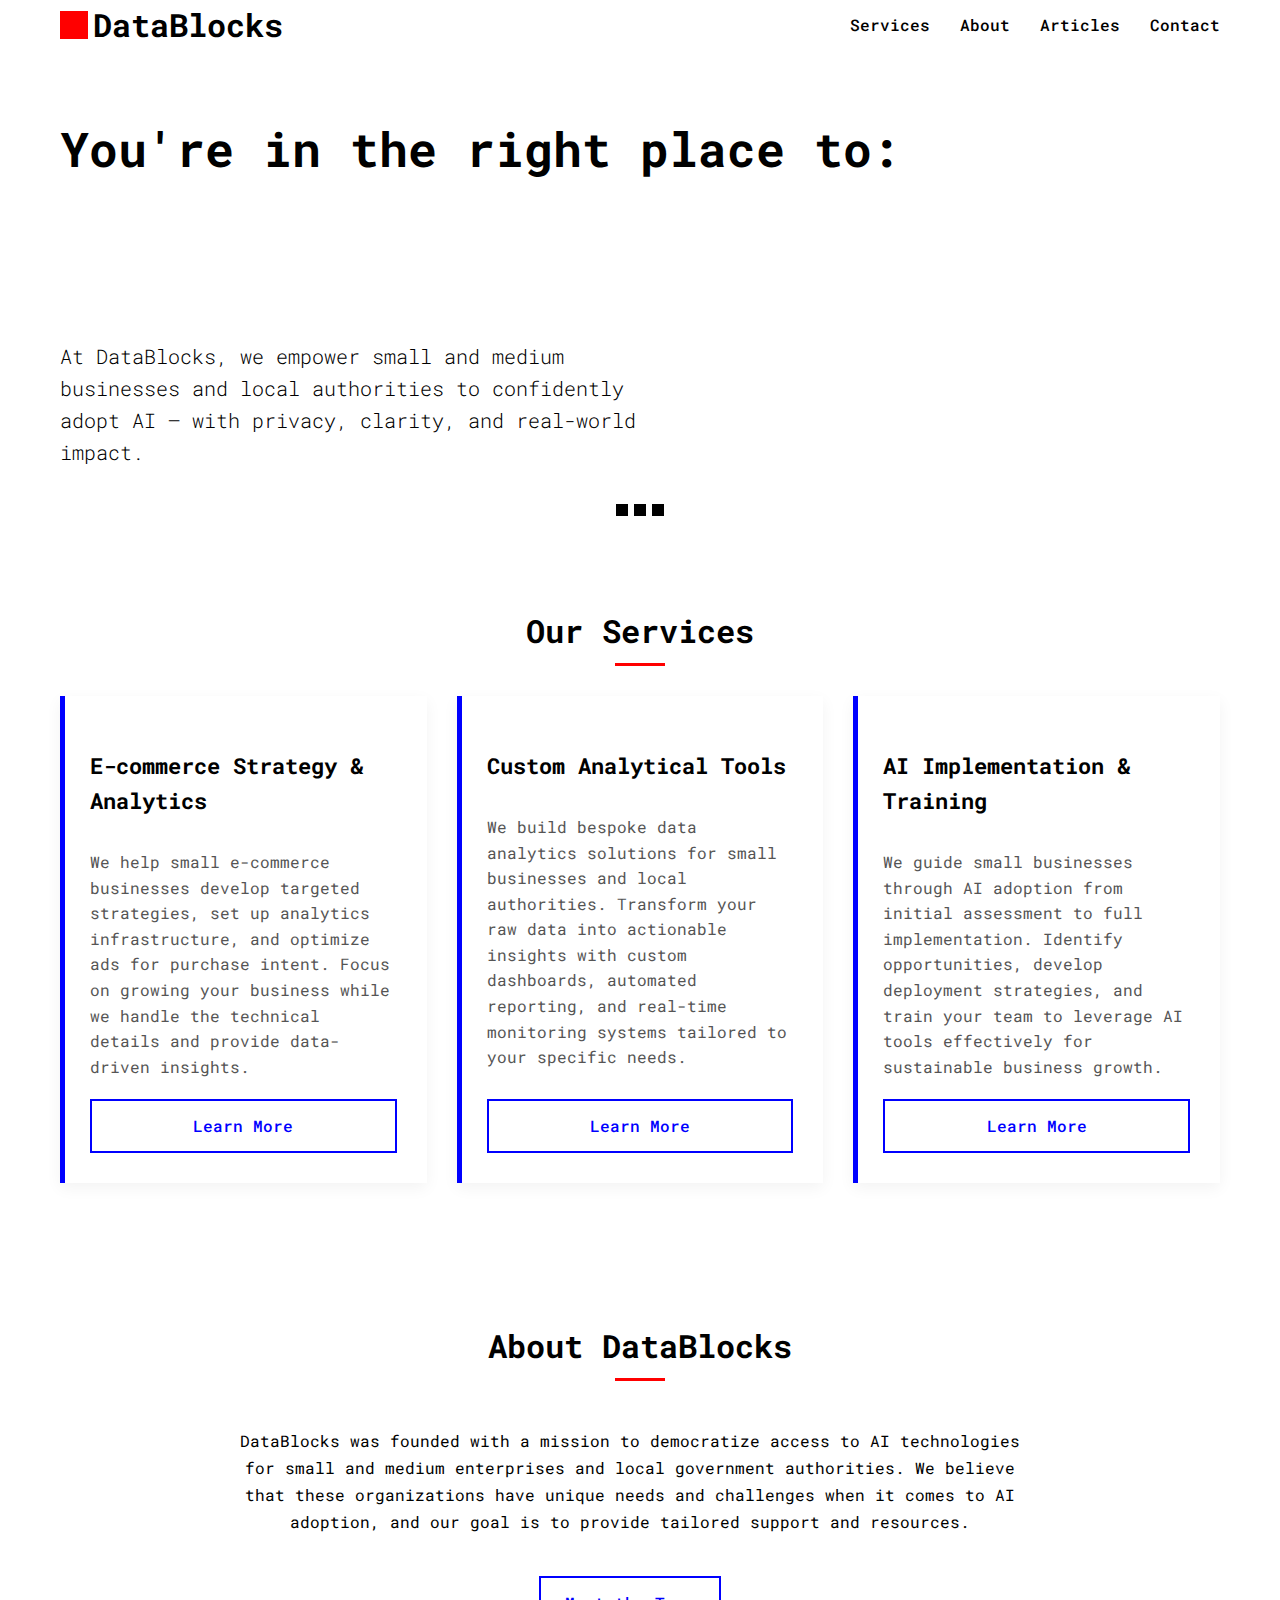
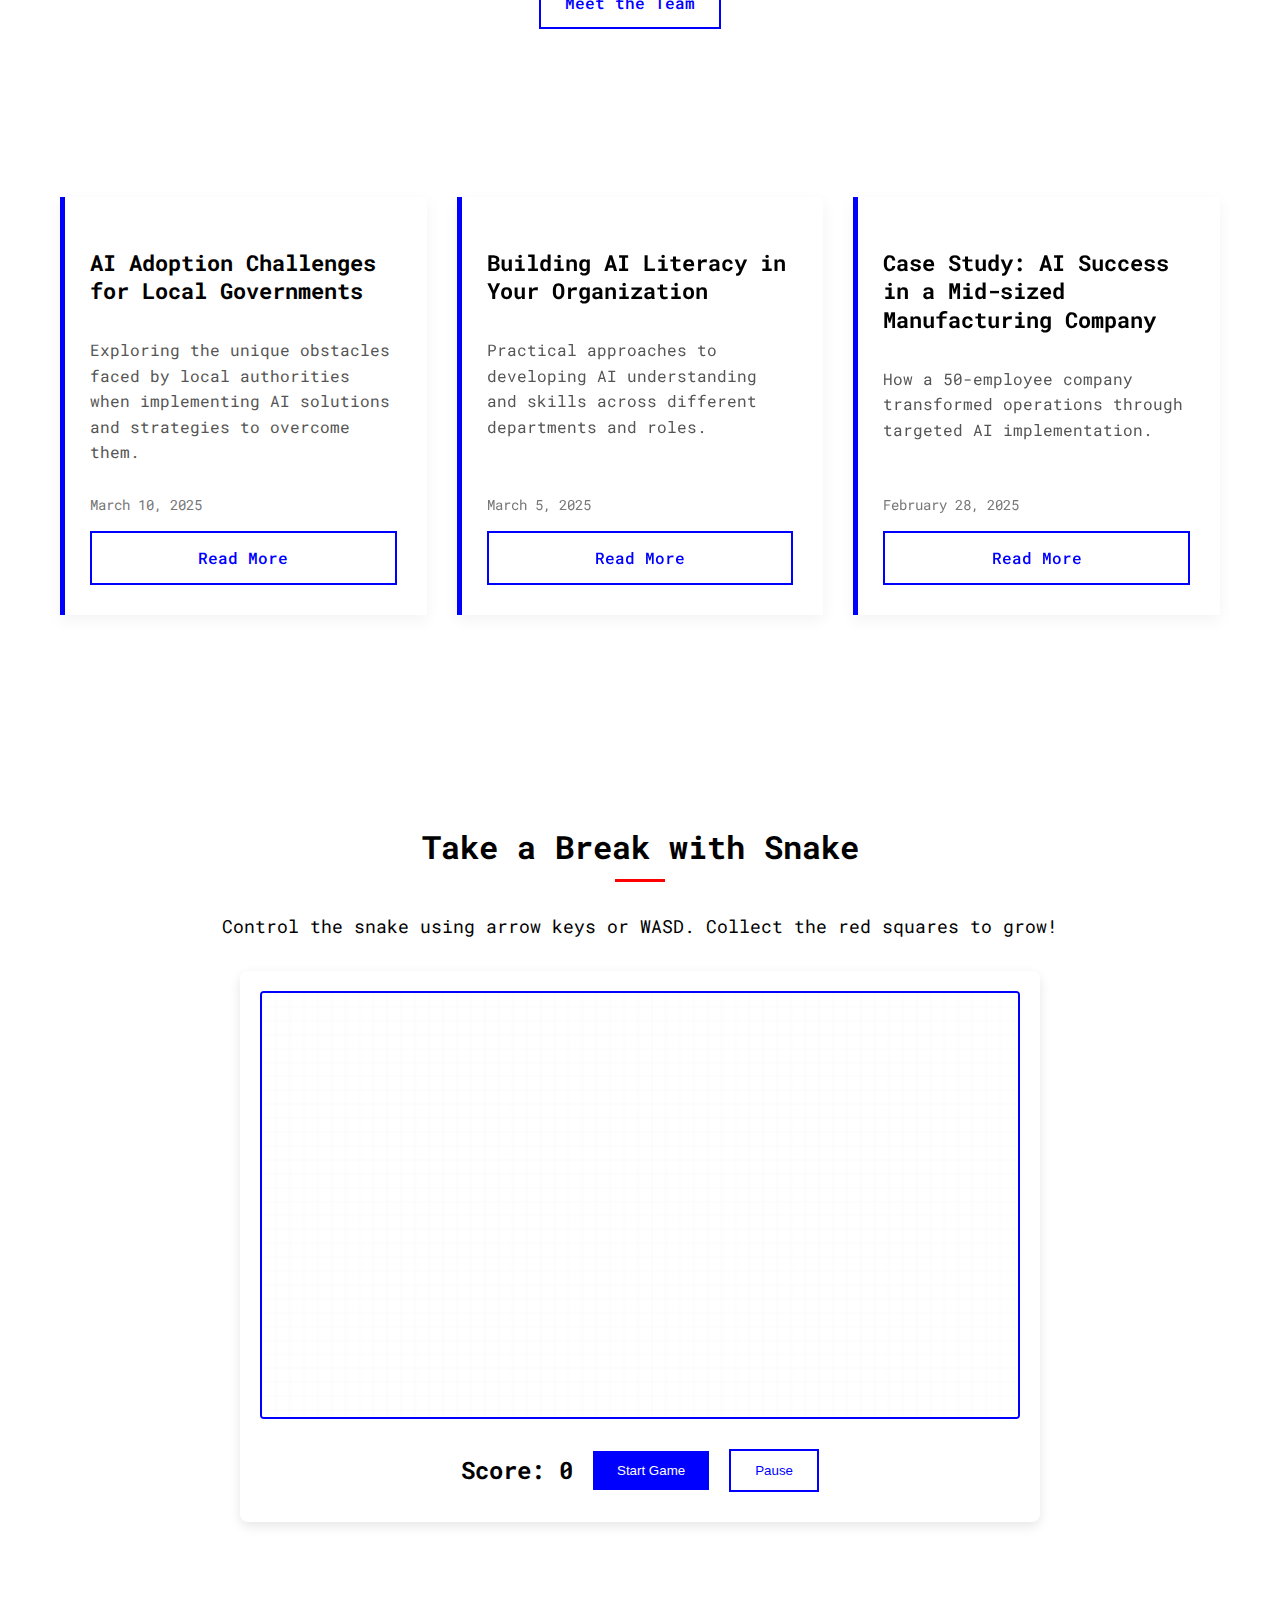
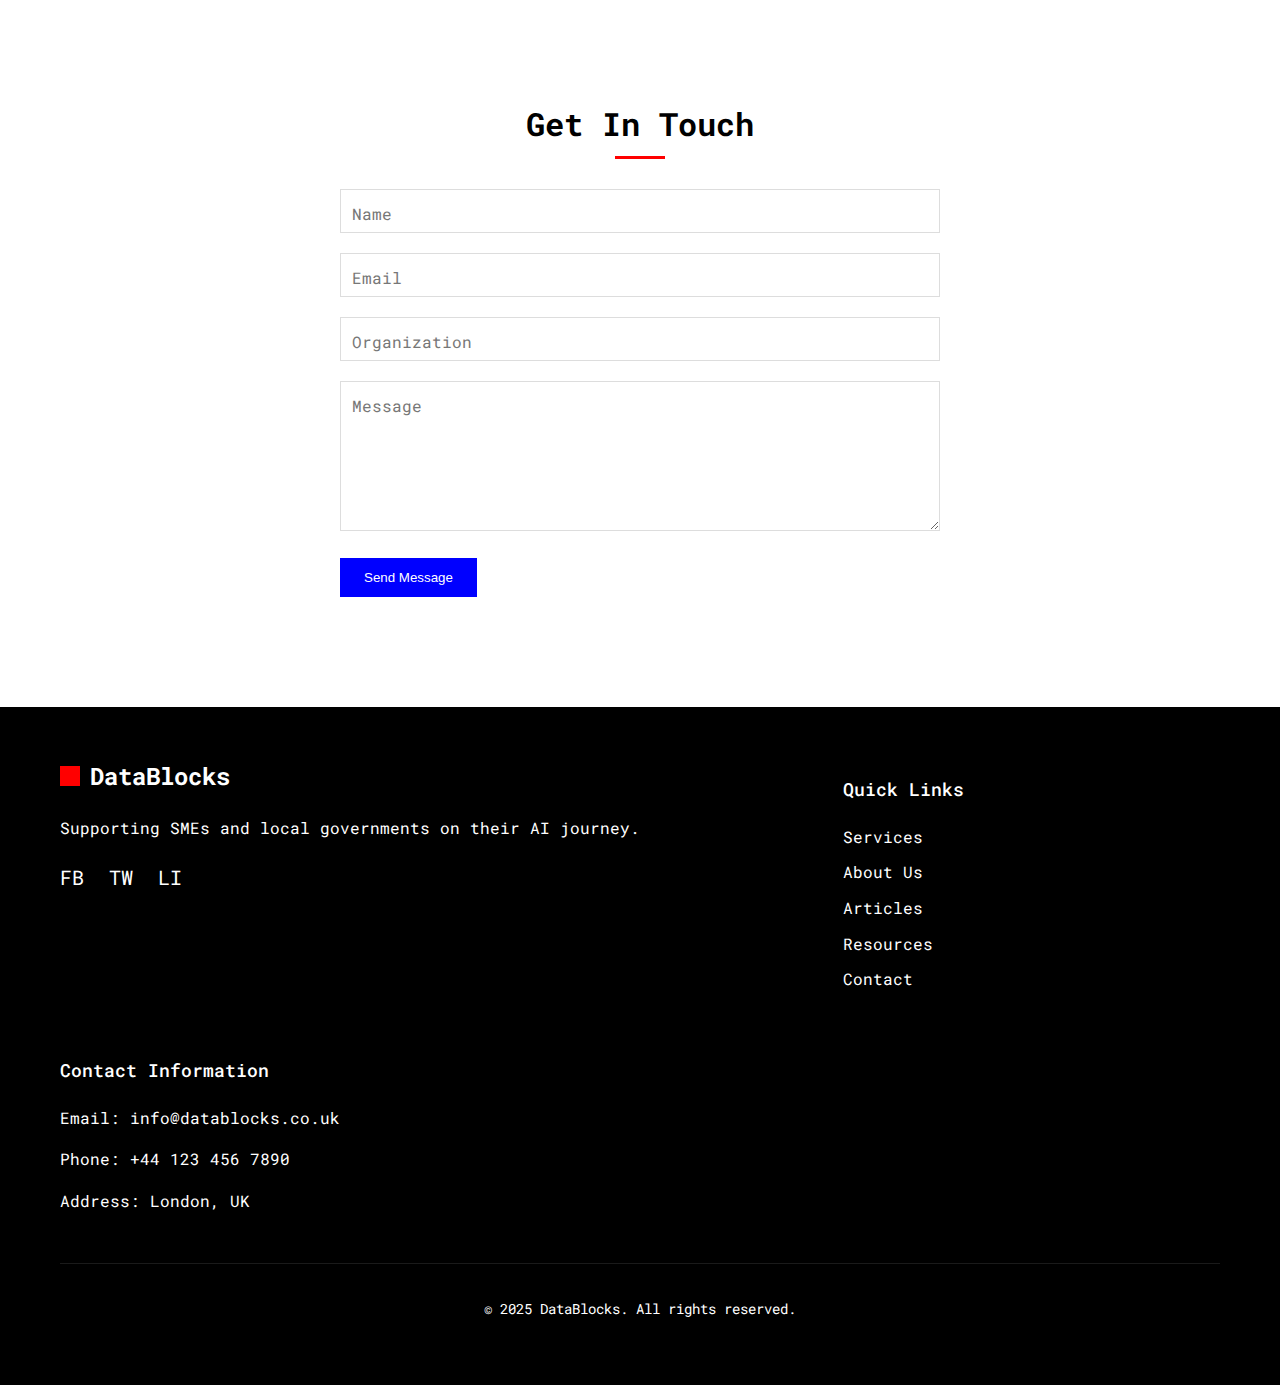
<file: INDEX.html>
<!DOCTYPE html>
<html lang="en">
<head>
    <meta charset="UTF-8">
    <meta name="viewport" content="width=device-width, initial-scale=1.0">
    <title>DataBlocks - AI Enablement Specialists</title>
    <link href="https://fonts.googleapis.com/css2?family=Roboto+Mono:wght@100;300;400;500;700&display=swap" rel="stylesheet">
    <link rel="stylesheet" href="css/section1-header-hero.css">
    <link rel="stylesheet" href="css/section2-services-about.css">
    <link rel="stylesheet" href="css/section3-articles.css">
    <link rel="stylesheet" href="css/section4-contact-footer.css">
    <link rel="stylesheet" href="css/animation.css">
</head>
<body>
    <!-- Header Component -->
    <header>
        <div class="container header-container">
            <a href="#" class="logo">
                <span class="logo-square"></span>
                DataBlocks
            </a>
            
            <nav class="nav-desktop">
                <ul>
                    <li><a href="#services">Services</a></li>
                    <li><a href="#about">About</a></li>
                    <li><a href="#articles">Articles</a></li>
                    <li><a href="#contact">Contact</a></li>
                </ul>
            </nav>
            
            <button class="nav-toggle" id="navToggle" aria-label="Toggle navigation menu">
                <span></span>
                <span></span>
                <span></span>
            </button>
        </div>
        
        <nav class="nav-mobile" id="navMobile">
            <ul>
                <li><a href="#services">Services</a></li>
                <li><a href="#about">About</a></li>
                <li><a href="#articles">Articles</a></li>
                <li><a href="#contact">Contact</a></li>
            </ul>
        </nav>
    </header>

    <!-- Hero Component -->
    <section class="hero">
        <div class="container">
            <div class="hero-content">
                <div class="title-section">
                    <h1 class="hero-title">You're in the right place to:</h1>
                    <div class="typewriter-text" id="typewriter-text"></div>
                </div>
                
                <p class="hero-subtitle">At DataBlocks, we empower small and medium businesses and local authorities to confidently adopt AI — with privacy, clarity, and real-world impact.</p>
                
            </div>
            
            <div class="hero-shapes">
                
            </div>
            
            <!-- Animation Hook -->
            <div class="highlight-row" id="section1-highlight"></div>
        </div>
    </section>

    <!-- Services Section -->
    <section class="services" id="services">
        <div class="container">
            <h2 class="section-title">Our Services</h2>
            
            <div class="services-grid">
                
                <div class="service-card">
                    <h3 class="service-title">E-commerce Strategy & Analytics</h3>
                    <p class="service-description">We help small e-commerce businesses develop targeted strategies, set up analytics infrastructure, and optimize ads for purchase intent. Focus on growing your business while we handle the technical details and provide data-driven insights.</p>
                    <a href="#" class="btn btn-secondary" id="ecom-learn-more">Learn More</a>
                </div>
                
                <div class="service-card">
                    <h3 class="service-title">Custom Analytical Tools</h3>
                    <p class="service-description">We build bespoke data analytics solutions for small businesses and local authorities. Transform your raw data into actionable insights with custom dashboards, automated reporting, and real-time monitoring systems tailored to your specific needs.</p>
                    <a href="#" class="btn btn-secondary" id="analytics-learn-more">Learn More</a>
                </div>
                
                <div class="service-card">
                    <h3 class="service-title">AI Implementation & Training</h3>
                    <p class="service-description">We guide small businesses through AI adoption from initial assessment to full implementation. Identify opportunities, develop deployment strategies, and train your team to leverage AI tools effectively for sustainable business growth.</p>
                    <a href="#" class="btn btn-secondary" id="implementation-learn-more">Learn More</a>
                </div>
                
                
            </div>
            
            <!-- E-commerce Modal Popup -->
            <div id="ecom-modal" class="modal" style="display:none;">
                <div class="modal-content">
                    <button class="modal-close" id="ecom-modal-close" aria-label="Close">&times;</button>
                    <h2>Data-Driven Strategy for Small E-commerce Businesses</h2>
                    <p>Prepare your business for technological changes and stay ahead of market trends. Get clear insights into your business objectives, strengths, weaknesses, and market position.</p>
                    <h3>What we handle for you:</h3>
                    <ul>
                        <li>Google Ads management and optimization</li>
                        <li>Data analysis from ads, search engines, and shop traffic</li>
                        <li>Trend analysis based on Google and Pinterest data</li>
                        <li>Technical setup and ongoing monitoring</li>
                        <li>Strategic recommendations based on real performance data</li>
                    </ul>
                    <h3>What you get:</h3>
                    <ul>
                        <li>Clear business strategy tailored to your market</li>
                        <li>Monthly data insights and recommendations</li>
                        <li>Focus on high-purchase-intent traffic</li>
                        <li>More time to focus on running your business</li>
                    </ul>
                    <h3>From £200 a month</h3>
                </div>
            </div>
            
            <!-- Custom Analytics Modal Popup -->
            <div id="analytics-modal" class="modal" style="display:none;">
                <div class="modal-content">
                    <button class="modal-close" id="analytics-modal-close" aria-label="Close">&times;</button>
                    <h2>Bespoke Analytics Solutions</h2>
                    <p>Transform your organization's data into powerful decision-making tools. We develop custom analytics platforms that integrate with your existing systems and provide real-time insights specific to your industry and objectives.</p>
                    <h3>What we build for you:</h3>
                    <ul>
                        <li>Custom dashboards and data visualization tools</li>
                        <li>Automated reporting systems and alerts</li>
                        <li>Data integration from multiple sources</li>
                        <li>Real-time monitoring and analytics platforms</li>
                        <li>Mobile-responsive interfaces for on-the-go access</li>
                    </ul>
                    <h3>What you get:</h3>
                    <ul>
                        <li>Tailored solutions designed for your specific needs</li>
                        <li>Seamless integration with existing systems</li>
                        <li>Training and ongoing technical support</li>
                        <li>Scalable platforms that grow with your organization</li>
                        <li>Clear data insights that drive better decisions</li>
                    </ul>
                    <h3>From £500 a month</h3>
                </div>
            </div>

            <!-- AI Implementation Modal Popup -->
            <div id="implementation-modal" class="modal" style="display:none;">
                <div class="modal-content">
                    <button class="modal-close" id="implementation-modal-close" aria-label="Close">&times;</button>
                    <h2>Complete AI Adoption Support</h2>
                    <p>Navigate the AI landscape with confidence. We assess your business needs, design practical implementation strategies, and provide comprehensive training to ensure your team can effectively use AI tools to drive growth and efficiency.</p>
                    <h3>What we handle for you:</h3>
                    <ul>
                        <li>Comprehensive needs assessment and AI opportunity identification</li>
                        <li>Custom implementation roadmap and timeline development</li>
                        <li>AI tool selection and integration planning</li>
                        <li>Staff training programs and ongoing support</li>
                        <li>Change management and adoption strategies</li>
                    </ul>
                    <h3>What you get:</h3>
                    <ul>
                        <li>Clear understanding of AI opportunities in your business</li>
                        <li>Step-by-step implementation plan tailored to your resources</li>
                        <li>Confident team equipped with practical AI skills</li>
                        <li>Ongoing support during transition and beyond</li>
                        <li>Measurable improvements in efficiency and decision-making</li>
                    </ul>
                    <h3>From £1,000 a month</h3>
                </div>
            </div>
            
            <!-- Animation Hook for Services Section -->
            <div class="highlight-row" id="services-highlight"></div>
        </div>
    </section>

    <!-- About Section -->
    <section class="about" id="about">
        <div class="container">
            <h2 class="section-title">About DataBlocks</h2>
            
            <div class="about-content">
                <div class="about-text" style="text-align: center; width: 100%;">
                    <p>DataBlocks was founded with a mission to democratize access to AI technologies for small and medium enterprises and local government authorities. We believe that these organizations have unique needs and challenges when it comes to AI adoption, and our goal is to provide tailored support and resources.</p>
                    <a href="#" class="btn btn-secondary" style="margin-top: 20px; display: inline-block;">Meet the Team</a>
                </div>
            </div>
            
            <!-- Animation Hook for About Section -->
            <div class="highlight-row" id="about-highlight"></div>
        </div>
    </section>

    <!-- Articles Section -->
    <section class="articles" id="articles">
        <div class="container">
            <h2 class="section-title">Latest Articles</h2>
            
            <div class="articles-grid">
                <div class="article-card">
                    <div class="article-content">
                        <h3 class="article-title">AI Adoption Challenges for Local Governments</h3>
                        <p class="article-excerpt">Exploring the unique obstacles faced by local authorities when implementing AI solutions and strategies to overcome them.</p>
                        <p class="article-date">March 10, 2025</p>
                        <a href="#" class="btn btn-secondary">Read More</a>
                    </div>
                </div>
                
                <div class="article-card">
                    <div class="article-content">
                        <h3 class="article-title">Building AI Literacy in Your Organization</h3>
                        <p class="article-excerpt">Practical approaches to developing AI understanding and skills across different departments and roles.</p>
                        <p class="article-date">March 5, 2025</p>
                        <a href="#" class="btn btn-secondary">Read More</a>
                    </div>
                </div>
                
                <div class="article-card">
                    <div class="article-content">
                        <h3 class="article-title">Case Study: AI Success in a Mid-sized Manufacturing Company</h3>
                        <p class="article-excerpt">How a 50-employee company transformed operations through targeted AI implementation.</p>
                        <p class="article-date">February 28, 2025</p>
                        <a href="#" class="btn btn-secondary">Read More</a>
                    </div>
                </div>
            </div>
            
            <div class="articles-cta">
                <a href="#" class="btn btn-primary">View All Articles</a>
            </div>
            
            <!-- Animation Hook for Articles Section -->
            <div class="highlight-row" id="articles-highlight"></div>
        </div>
    </section>

    <!-- Snake Game Section -->
    <section class="snake-game-section">
        <div class="container">
            <h2 class="section-title">Take a Break with Snake</h2>
            <p class="snake-description">Control the snake using arrow keys or WASD. Collect the red squares to grow!</p>
            <div class="game-container">
                <canvas id="snakeCanvas"></canvas>
                <div class="game-controls">
                    <div class="score">Score: <span id="scoreValue">0</span></div>
                    <button id="startGame" class="btn btn-primary">Start Game</button>
                    <button id="pauseGame" class="btn btn-secondary">Pause</button>
                </div>
            </div>
        </div>
    </section>

    <!-- Contact Section -->
    <section class="contact" id="contact">
        <div class="container">
            <h2 class="section-title">Get In Touch</h2>
            
            <div class="contact-form">
                <form id="contactForm">
                    <div class="form-group">
                        <label for="name" class="form-label">Name</label>
                        <input type="text" id="name" class="form-control" required>
                    </div>
                    
                    <div class="form-group">
                        <label for="email" class="form-label">Email</label>
                        <input type="email" id="email" class="form-control" required>
                    </div>
                    
                    <div class="form-group">
                        <label for="organization" class="form-label">Organization</label>
                        <input type="text" id="organization" class="form-control">
                    </div>
                    
                    <div class="form-group">
                        <label for="message" class="form-label">Message</label>
                        <textarea id="message" class="form-control" required></textarea>
                    </div>
                    
                    <button type="submit" class="btn btn-primary">Send Message</button>
                </form>
                
                <!-- Success message (hidden by default) -->
                <div class="form-success" id="formSuccess" style="display: none;">
                    <div class="success-icon">✓</div>
                    <h3>Message Sent!</h3>
                    <p>Thank you for contacting us. We'll get back to you shortly.</p>
                </div>
            </div>
            
            <!-- Animation Hook for Contact Section -->
            <div class="highlight-row" id="contact-highlight"></div>
        </div>
    </section>

    <!-- Footer Section -->
    <footer>
        <div class="container">
            <div class="footer-grid">
                <div class="footer-info">
                    <div class="footer-logo">
                        <span class="footer-logo-square"></span>
                        DataBlocks
                    </div>
                    <p>Supporting SMEs and local governments on their AI journey.</p>
                    <div class="footer-social">
                        <a href="#" class="social-icon" aria-label="Facebook">FB</a>
                        <a href="#" class="social-icon" aria-label="Twitter">TW</a>
                        <a href="#" class="social-icon" aria-label="LinkedIn">LI</a>
                    </div>
                </div>
                
                <div class="footer-links">
                    <h3>Quick Links</h3>
                    <ul class="footer-nav">
                        <li><a href="#services">Services</a></li>
                        <li><a href="#about">About Us</a></li>
                        <li><a href="#articles">Articles</a></li>
                        <li><a href="#">Resources</a></li>
                        <li><a href="#contact">Contact</a></li>
                    </ul>
                </div>
                
                <div class="footer-contact">
                    <h3>Contact Information</h3>
                    <p class="contact-item">Email: <a href="mailto:info@datablocks.co.uk">info@datablocks.co.uk</a></p>
                    <p class="contact-item">Phone: <a href="tel:+441234567890">+44 123 456 7890</a></p>
                    <p class="contact-item">Address: London, UK</p>
                </div>
            </div>
            
            <div class="footer-bottom">
                <p>&copy; 2025 DataBlocks. All rights reserved.</p>
            </div>
        </div>
    </footer>

    <!-- Highlight Squares Container (For Animation System) -->
    <div class="highlight-squares-container"></div>

    <!-- JavaScript Files -->
    <script src="js/section1-header-hero.js"></script>
    <script src="js/section2-services-about.js"></script>
    <script src="js/section3-articles.js"></script>
    <script src="js/section4-contact-footer.js"></script>
    <script src="js/animation.js"></script>
    <script src="js/snake-game.js"></script>
</body>
</html>
</file>
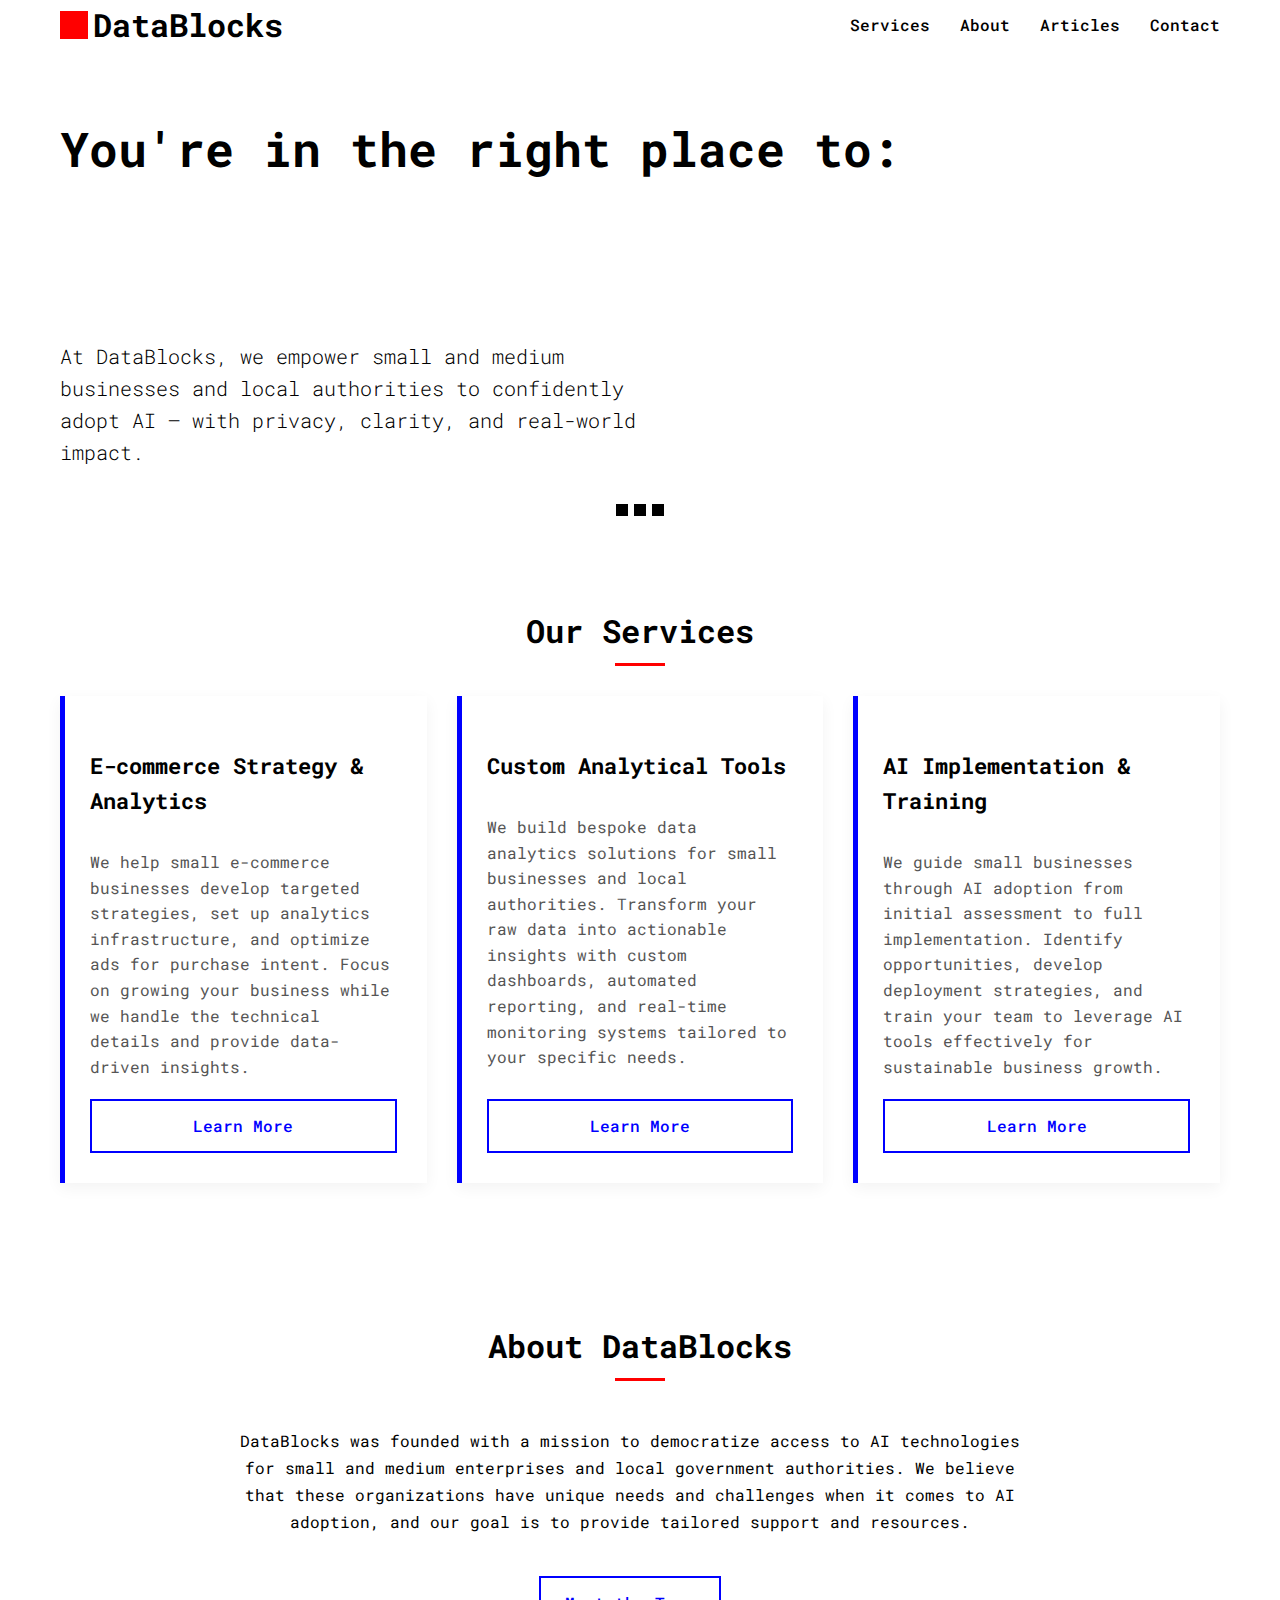
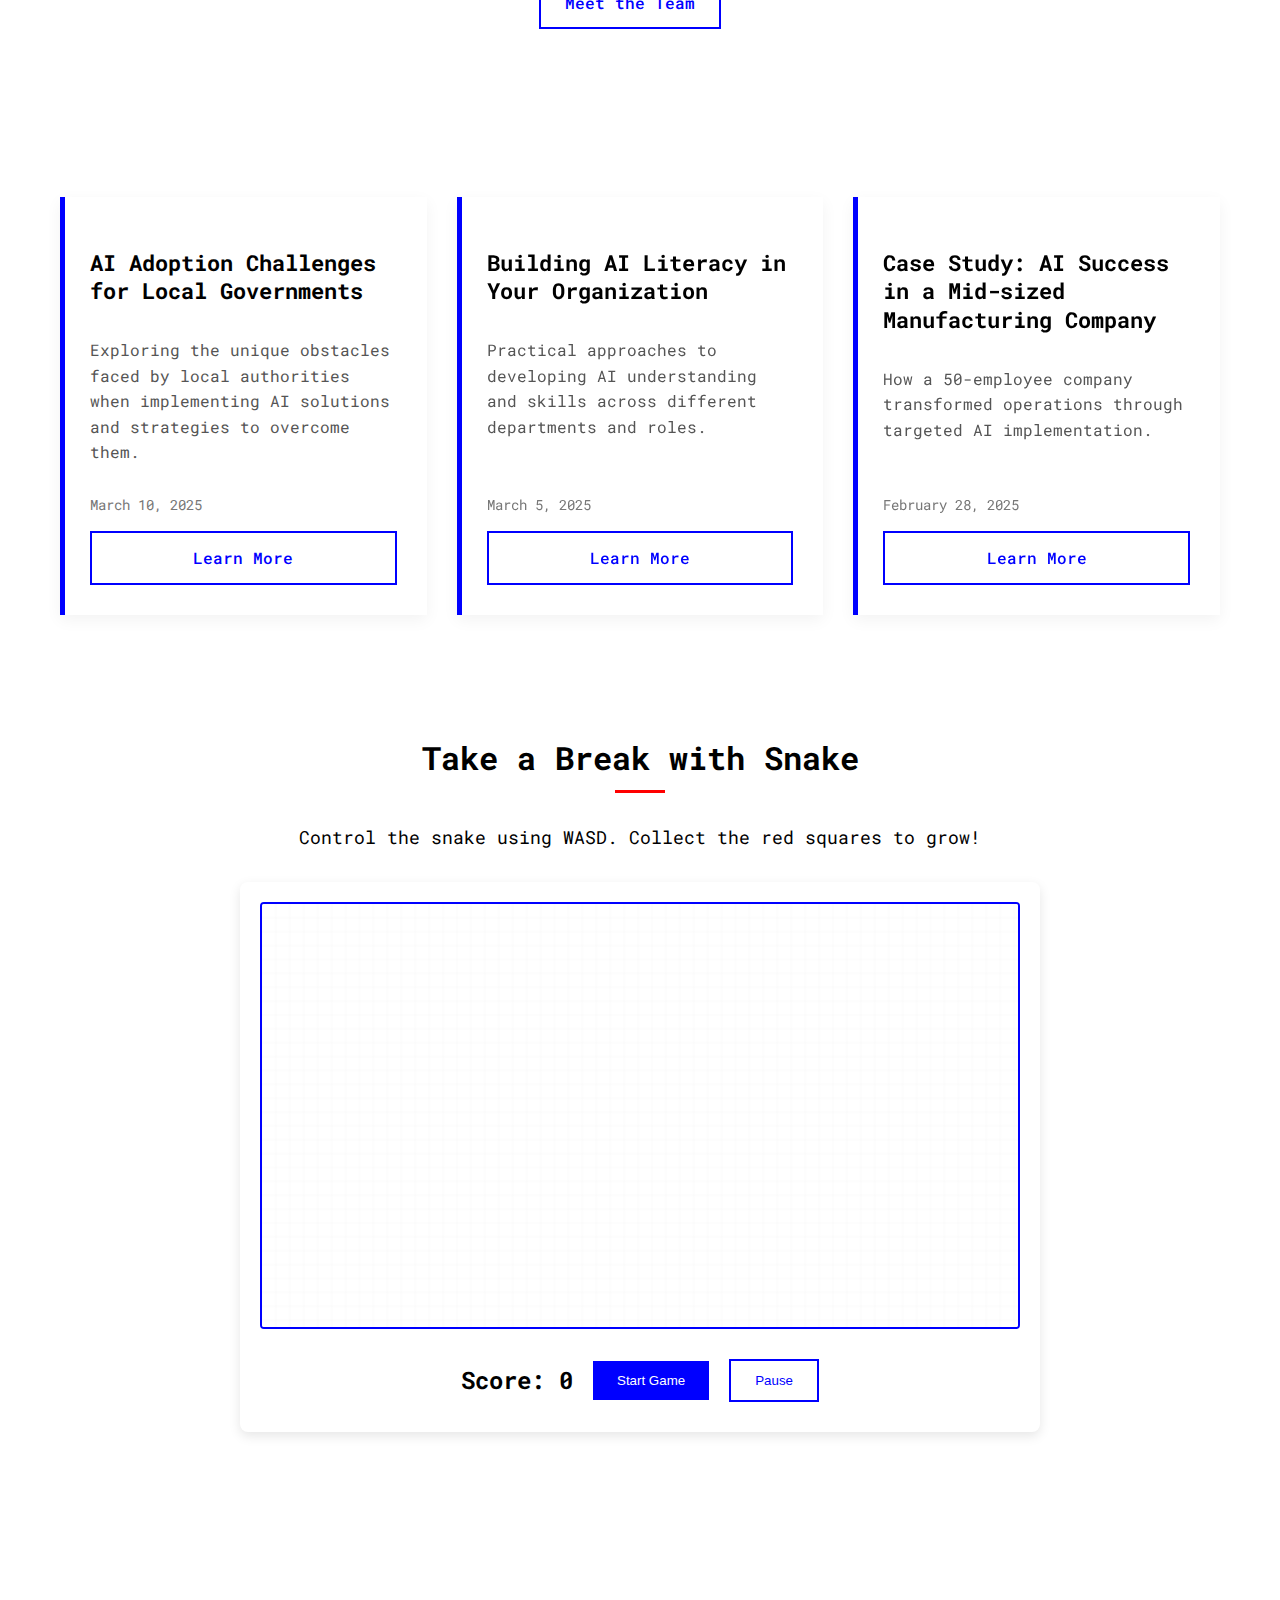
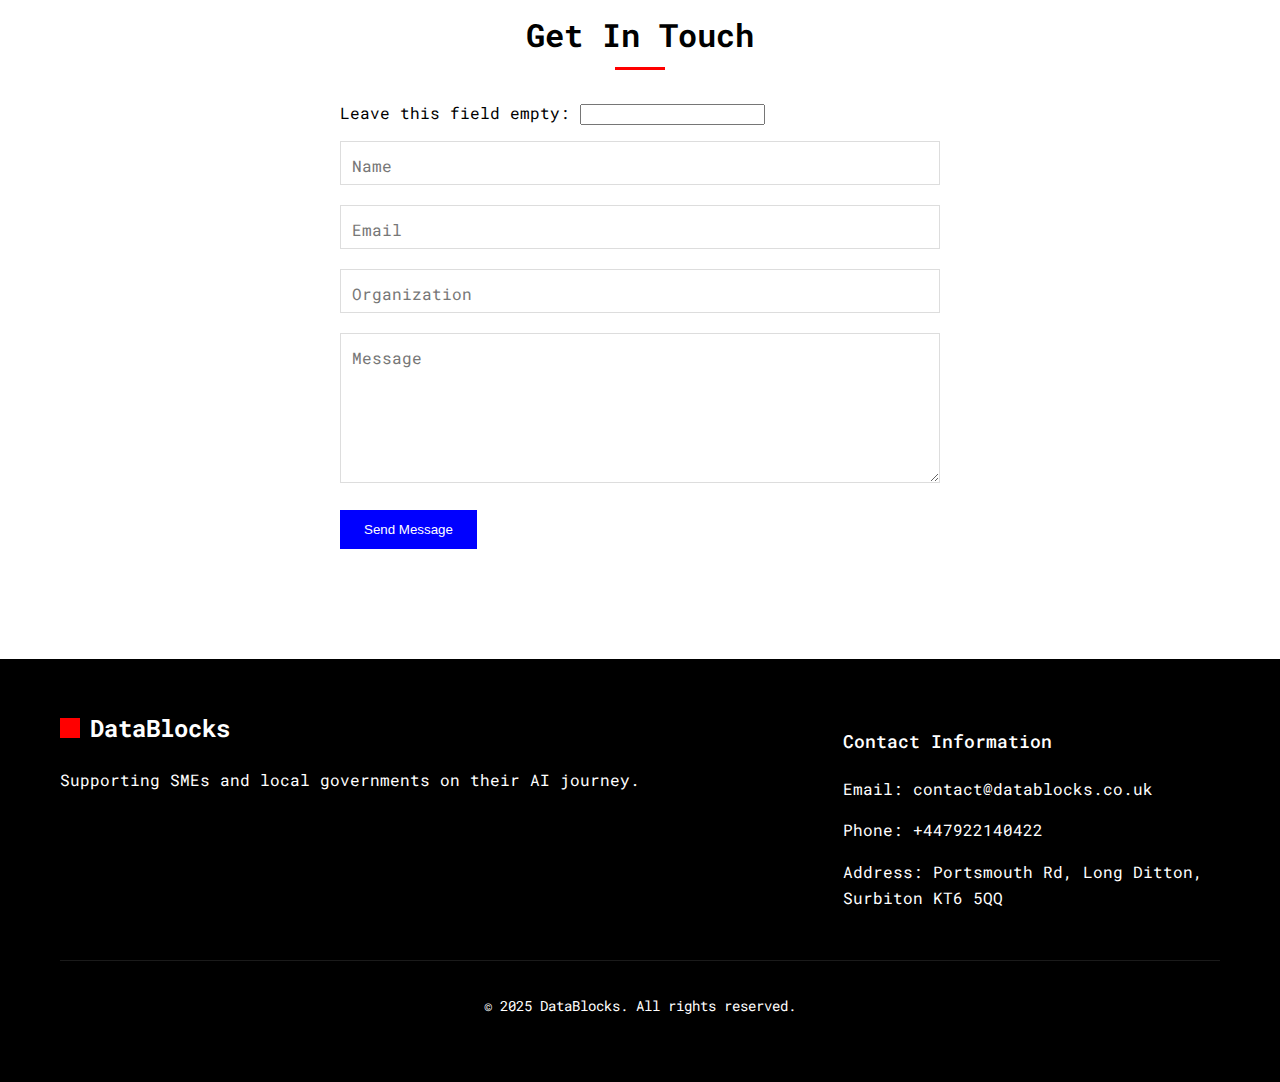
<file: index.html>
<!DOCTYPE html>
<html lang="en">
<head>
    <meta charset="UTF-8">
    <meta name="viewport" content="width=device-width, initial-scale=1.0">
    <title>DataBlocks - AI Enablement Specialists</title>
    <link href="https://fonts.googleapis.com/css2?family=Roboto+Mono:wght@100;300;400;500;700&display=swap" rel="stylesheet">
    <link rel="stylesheet" href="css/section1-header-hero.css">
    <link rel="stylesheet" href="css/section2-services-about.css">
    <link rel="stylesheet" href="css/section3-articles.css">
    <link rel="stylesheet" href="css/section4-contact-footer.css">
    <link rel="stylesheet" href="css/animation.css">
</head>
<body>
    <!-- Header Component -->
    <header>
        <div class="container header-container">
            <a href="#" class="logo">
                <span class="logo-square"></span>
                DataBlocks
            </a>
            
            <nav class="nav-desktop">
                <ul>
                    <li><a href="#services">Services</a></li>
                    <li><a href="#about">About</a></li>
                    <li><a href="#articles">Articles</a></li>
                    <li><a href="#contact">Contact</a></li>
                </ul>
            </nav>
            
            <button class="nav-toggle" id="navToggle" aria-label="Toggle navigation menu">
                <span></span>
                <span></span>
                <span></span>
            </button>
        </div>
        
        <nav class="nav-mobile" id="navMobile">
            <ul>
                <li><a href="#services">Services</a></li>
                <li><a href="#about">About</a></li>
                <li><a href="#articles">Articles</a></li>
                <li><a href="#contact">Contact</a></li>
            </ul>
        </nav>
    </header>

    <!-- Hero Component -->
    <section class="hero">
        <div class="container">
            <div class="hero-content">
                <div class="title-section">
                    <h1 class="hero-title">You're in the right place to:</h1>
                    <div class="typewriter-text" id="typewriter-text"></div>
                </div>
                
                <p class="hero-subtitle">At DataBlocks, we empower small and medium businesses and local authorities to confidently adopt AI — with privacy, clarity, and real-world impact.</p>
                
            </div>
            
            <div class="hero-shapes">
                
            </div>
            
            <!-- Animation Hook -->
            <div class="highlight-row" id="section1-highlight"></div>
        </div>
    </section>

    <!-- Services Section -->
    <section class="services" id="services">
        <div class="container">
            <h2 class="section-title">Our Services</h2>
            
            <div class="services-grid">
                
                <div class="service-card">
                    <h3 class="service-title">E-commerce Strategy & Analytics</h3>
                    <p class="service-description">We help small e-commerce businesses develop targeted strategies, set up analytics infrastructure, and optimize ads for purchase intent. Focus on growing your business while we handle the technical details and provide data-driven insights.</p>
                    <a href="#" class="btn btn-secondary" id="ecom-learn-more">Learn More</a>
                </div>
                
                <div class="service-card">
                    <h3 class="service-title">Custom Analytical Tools</h3>
                    <p class="service-description">We build bespoke data analytics solutions for small businesses and local authorities. Transform your raw data into actionable insights with custom dashboards, automated reporting, and real-time monitoring systems tailored to your specific needs.</p>
                    <a href="#" class="btn btn-secondary" id="analytics-learn-more">Learn More</a>
                </div>
                
                <div class="service-card">
                    <h3 class="service-title">AI Implementation & Training</h3>
                    <p class="service-description">We guide small businesses through AI adoption from initial assessment to full implementation. Identify opportunities, develop deployment strategies, and train your team to leverage AI tools effectively for sustainable business growth.</p>
                    <a href="#" class="btn btn-secondary" id="implementation-learn-more">Learn More</a>
                </div>
                
                
            </div>

            <!-- Mobile Carousel Arrows for Services -->
            <div class="carousel-arrows services-arrows" aria-hidden="true">
                <button class="carousel-arrow prev" aria-label="Previous service" type="button">&#8249;</button>
                <button class="carousel-arrow next" aria-label="Next service" type="button">&#8250;</button>
            </div>
            
            <!-- E-commerce Modal Popup -->
            <div id="ecom-modal" class="modal" style="display:none;">
                <div class="modal-content">
                    <button class="modal-close" id="ecom-modal-close" aria-label="Close">&times;</button>
                    <h2>Data-Driven Strategy for Small E-commerce Businesses</h2>
                    <p>Prepare your business for technological changes and stay ahead of market trends. Get clear insights into your business objectives, strengths, weaknesses, and market position.</p>
                    <h3>What we handle for you:</h3>
                    <ul>
                        <li>Google Ads management and optimization</li>
                        <li>Data analysis from ads, search engines, and shop traffic</li>
                        <li>Trend analysis based on Google and Pinterest data</li>
                        <li>Technical setup and ongoing monitoring</li>
                        <li>Strategic recommendations based on real performance data</li>
                    </ul>
                    <h3>What you get:</h3>
                    <ul>
                        <li>Clear business strategy tailored to your market</li>
                        <li>Monthly data insights and recommendations</li>
                        <li>Focus on high-purchase-intent traffic</li>
                        <li>More time to focus on running your business</li>
                    </ul>
                    <h3>From £200 a month</h3>
                </div>
            </div>
            
            <!-- Custom Analytics Modal Popup -->
            <div id="analytics-modal" class="modal" style="display:none;">
                <div class="modal-content">
                    <button class="modal-close" id="analytics-modal-close" aria-label="Close">&times;</button>
                    <h2>Bespoke Analytics Solutions</h2>
                    <p>Transform your organization's data into powerful decision-making tools. We develop custom analytics platforms that integrate with your existing systems and provide real-time insights specific to your industry and objectives.</p>
                    <h3>What we build for you:</h3>
                    <ul>
                        <li>Custom dashboards and data visualization tools</li>
                        <li>Automated reporting systems and alerts</li>
                        <li>Data integration from multiple sources</li>
                        <li>Real-time monitoring and analytics platforms</li>
                        <li>Mobile-responsive interfaces for on-the-go access</li>
                    </ul>
                    <h3>What you get:</h3>
                    <ul>
                        <li>Tailored solutions designed for your specific needs</li>
                        <li>Seamless integration with existing systems</li>
                        <li>Training and ongoing technical support</li>
                        <li>Scalable platforms that grow with your organization</li>
                        <li>Clear data insights that drive better decisions</li>
                    </ul>
                    <h3>From £500 a month</h3>
                </div>
            </div>

            <!-- AI Implementation Modal Popup -->
            <div id="implementation-modal" class="modal" style="display:none;">
                <div class="modal-content">
                    <button class="modal-close" id="implementation-modal-close" aria-label="Close">&times;</button>
                    <h2>Complete AI Adoption Support</h2>
                    <p>Navigate the AI landscape with confidence. We assess your business needs, design practical implementation strategies, and provide comprehensive training to ensure your team can effectively use AI tools to drive growth and efficiency.</p>
                    <h3>What we handle for you:</h3>
                    <ul>
                        <li>Comprehensive needs assessment and AI opportunity identification</li>
                        <li>Custom implementation roadmap and timeline development</li>
                        <li>AI tool selection and integration planning</li>
                        <li>Staff training programs and ongoing support</li>
                        <li>Change management and adoption strategies</li>
                    </ul>
                    <h3>What you get:</h3>
                    <ul>
                        <li>Clear understanding of AI opportunities in your business</li>
                        <li>Step-by-step implementation plan tailored to your resources</li>
                        <li>Confident team equipped with practical AI skills</li>
                        <li>Ongoing support during transition and beyond</li>
                        <li>Measurable improvements in efficiency and decision-making</li>
                    </ul>
                    <h3>From £1,000 a month</h3>
                </div>
            </div>
            
            <!-- Animation Hook for Services Section -->
            <div class="highlight-row" id="services-highlight"></div>
        </div>
    </section>

    <!-- About Section -->
    <section class="about" id="about">
        <div class="container">
            <h2 class="section-title">About DataBlocks</h2>
            
            <div class="about-content">
                <div class="about-text" style="text-align: center; width: 100%;">
                    <p>DataBlocks was founded with a mission to democratize access to AI technologies for small and medium enterprises and local government authorities. We believe that these organizations have unique needs and challenges when it comes to AI adoption, and our goal is to provide tailored support and resources.</p>
                    <a href="#" class="btn btn-secondary" style="margin-top: 20px; display: inline-block;">Meet the Team</a>
                </div>
            </div>
            
            <!-- Animation Hook for About Section -->
            <div class="highlight-row" id="about-highlight"></div>
        </div>
    </section>

    <!-- Articles Section -->
    <section class="articles" id="articles">
        <div class="container">
            <h2 class="section-title">Latest Articles</h2>
            
            <div class="articles-grid">
                <div class="article-card">
                    <div class="article-content">
                        <h3 class="article-title">AI Adoption Challenges for Local Governments</h3>
                        <p class="article-excerpt">Exploring the unique obstacles faced by local authorities when implementing AI solutions and strategies to overcome them.</p>
                        <p class="article-date">March 10, 2025</p>
                        <a href="#" class="btn btn-secondary">Learn More</a>
                    </div>
                </div>
                
                <div class="article-card">
                    <div class="article-content">
                        <h3 class="article-title">Building AI Literacy in Your Organization</h3>
                        <p class="article-excerpt">Practical approaches to developing AI understanding and skills across different departments and roles.</p>
                        <p class="article-date">March 5, 2025</p>
                        <a href="#" class="btn btn-secondary">Learn More</a>
                    </div>
                </div>
                
                <div class="article-card">
                    <div class="article-content">
                        <h3 class="article-title">Case Study: AI Success in a Mid-sized Manufacturing Company</h3>
                        <p class="article-excerpt">How a 50-employee company transformed operations through targeted AI implementation.</p>
                        <p class="article-date">February 28, 2025</p>
                        <a href="#" class="btn btn-secondary">Learn More</a>
                    </div>
                </div>
            </div>

            <!-- Mobile Carousel Arrows for Articles -->
            <div class="carousel-arrows articles-arrows" aria-hidden="true">
                <button class="carousel-arrow prev" aria-label="Previous article" type="button">&#8249;</button>
                <button class="carousel-arrow next" aria-label="Next article" type="button">&#8250;</button>
            </div>
            
            <!-- Animation Hook for Articles Section -->
            <div class="highlight-row" id="articles-highlight"></div>
        </div>
    </section>

    <!-- Snake Game Section -->
    <section class="snake-game-section">
        <div class="container">
            <h2 class="section-title">Take a Break with Snake</h2>
            <p class="snake-description">
                <span class="snake-desc-desktop">Control the snake using WASD. Collect the red squares to grow!</span>
                <span class="snake-desc-mobile">Use the on-screen arrows to control the snake. Collect the red squares to grow!</span>
            </p>
            <div class="game-container">
                <canvas id="snakeCanvas"></canvas>
                <div class="game-controls">
                    <div class="score">Score: <span id="scoreValue">0</span></div>
                    <button id="startGame" class="btn btn-primary">Start Game</button>
                    <button id="pauseGame" class="btn btn-secondary">Pause</button>
                </div>
                 <!-- Mobile touch controls for Snake -->
                 <div class="snake-touch-controls" aria-label="Snake mobile controls">
                     <div class="snake-row">
                         <button id="snakeUp" class="carousel-arrow" aria-label="Move up" type="button">&#8593;</button>
                     </div>
                     <div class="snake-row">
                         <button id="snakeLeft" class="carousel-arrow" aria-label="Move left" type="button">&#8592;</button>
                         <button id="snakeDown" class="carousel-arrow" aria-label="Move down" type="button">&#8595;</button>
                         <button id="snakeRight" class="carousel-arrow" aria-label="Move right" type="button">&#8594;</button>
                     </div>
                 </div>
            </div>
        </div>
    </section>

    <!-- Contact Section -->
    <section class="contact" id="contact">
        <div class="container">
            <h2 class="section-title">Get In Touch</h2>
            
            <div class="contact-form">
                <form id="contactForm" name="contact" method="POST" data-netlify="true" netlify-honeypot="bot-field" action="/success.html">
                    <input type="hidden" name="form-name" value="contact">
                    <input type="hidden" name="recipient" value="contact@datablocks.co.uk">
                    <p class="hp-field" aria-hidden="true">
                        <label>Leave this field empty: <input name="bot-field" tabindex="-1" autocomplete="off"></label>
                    </p>
                    <div class="form-group">
                        <label for="name" class="form-label">Name</label>
                        <input type="text" id="name" name="name" class="form-control" required>
                    </div>
                    
                    <div class="form-group">
                        <label for="email" class="form-label">Email</label>
                        <input type="email" id="email" name="email" class="form-control" required>
                    </div>
                    
                    <div class="form-group">
                        <label for="organization" class="form-label">Organization</label>
                        <input type="text" id="organization" name="organization" class="form-control">
                    </div>
                    
                    <div class="form-group">
                        <label for="message" class="form-label">Message</label>
                        <textarea id="message" name="message" class="form-control" required></textarea>
                    </div>
                    
                    <button type="submit" class="btn btn-primary">Send Message</button>
                </form>
                
                <!-- Success message (hidden by default) -->
                <div class="form-success" id="formSuccess" style="display: none;">
                    <div class="success-icon">✓</div>
                    <h3>Message Sent!</h3>
                    <p>Thank you for contacting us. We'll get back to you shortly.</p>
                </div>
            </div>
            
            <!-- Animation Hook for Contact Section -->
            <div class="highlight-row" id="contact-highlight"></div>
        </div>
    </section>

    <!-- Footer Section -->
    <footer>
        <div class="container">
            <div class="footer-grid">
                <div class="footer-info">
                    <div class="footer-logo">
                        <span class="footer-logo-square"></span>
                        DataBlocks
                    </div>
                    <p>Supporting SMEs and local governments on their AI journey.</p>
                </div>
                
                <div class="footer-contact">
                    <h3>Contact Information</h3>
                    <p class="contact-item">Email: <a href="mailto:contact@datablocks.co.uk">contact@datablocks.co.uk</a></p>
                    <p class="contact-item">Phone: <a href="tel:+447922140422">+447922140422</a></p>
                    <p class="contact-item">Address: Portsmouth Rd, Long Ditton, Surbiton KT6 5QQ</p>
                </div>
            </div>
            
            <div class="footer-bottom">
                <p>&copy; 2025 DataBlocks. All rights reserved.</p>
            </div>
        </div>
    </footer>

    <!-- Highlight Squares Container (For Animation System) -->
    <div class="highlight-squares-container"></div>

    <!-- JavaScript Files -->
    <script src="js/section1-header-hero.js"></script>
    <script src="js/section2-services-about.js"></script>
    <script src="js/section3-articles.js"></script>
    <script src="js/section4-contact-footer.js"></script>
    <script src="js/animation.js"></script>
    <script src="js/snake-game.js"></script>
</body>
</html>
</file>
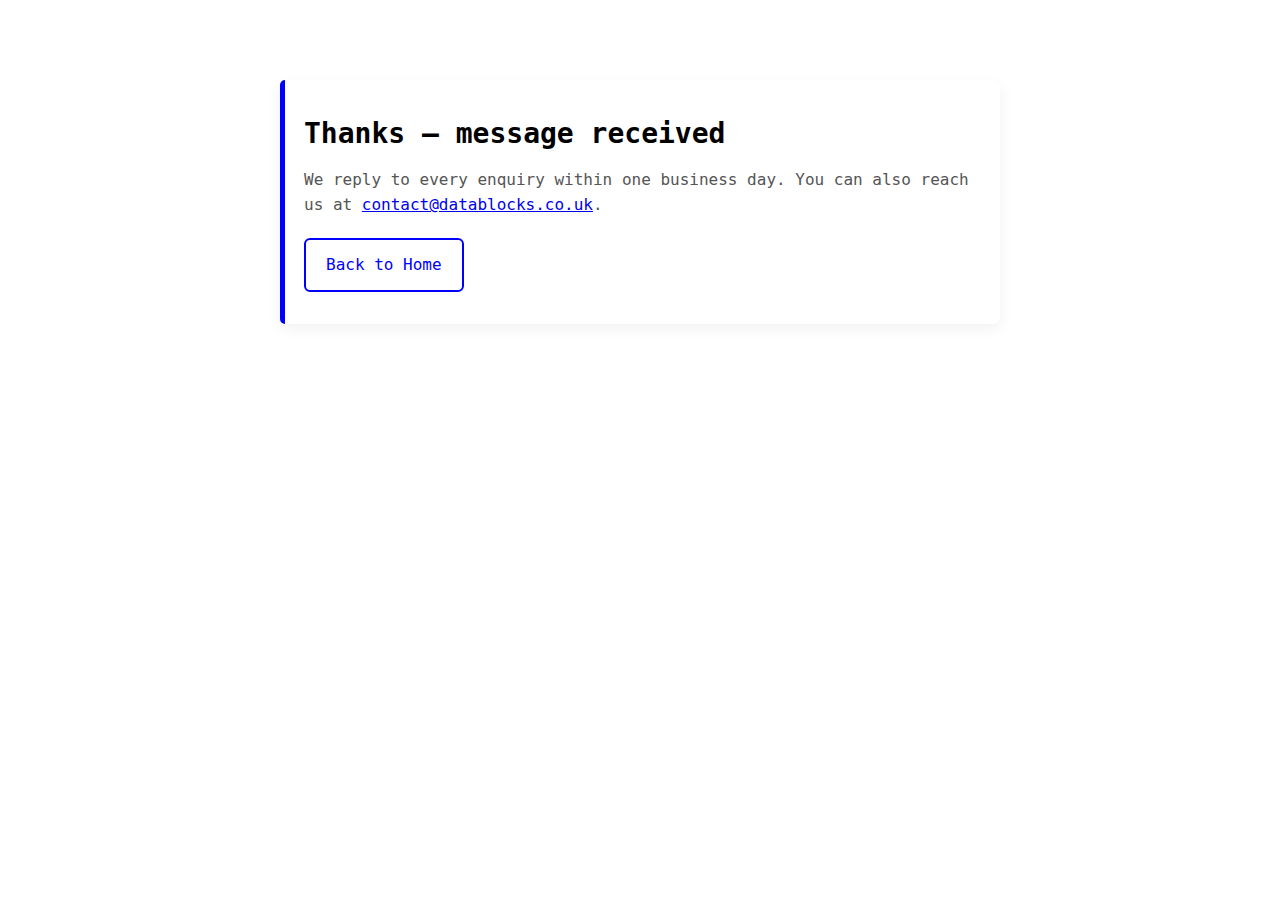
<file: success.html>
<!DOCTYPE html>
<html lang="en">
<head>
    <meta charset="UTF-8" />
    <meta name="viewport" content="width=device-width, initial-scale=1.0" />
    <title>Thanks — message received | DataBlocks</title>
    <link rel="stylesheet" href="css/section1-header-hero.css" />
    <link rel="stylesheet" href="css/section4-contact-footer.css" />
    <link rel="stylesheet" href="css/animation.css" />
    <style>
        .success-wrap { max-width: 720px; margin: 80px auto; padding: 32px 24px; background: var(--bauhaus-white); border-radius: 8px; box-shadow: 0 5px 15px rgba(0,0,0,0.06); }
        .success-wrap::before { content: ''; position: absolute; width: 5px; height: 100%; left: 0; top: 0; background: var(--primary-blue); border-top-left-radius: 8px; border-bottom-left-radius: 8px; }
        .success-title { font-size: 28px; font-weight: 700; margin: 0 0 10px; }
        .success-text { color: #555; margin: 0 0 20px; }
        .btn-home { display: inline-block; padding: 12px 20px; border: 2px solid var(--primary-blue); color: var(--primary-blue); text-decoration: none; border-radius: 6px; }
        .btn-home:hover { background: var(--primary-blue); color: var(--bauhaus-white); }
    </style>
    <script>
        // Redirect back home after a short delay as a nice touch
        setTimeout(() => { window.location.href = '/'; }, 6000);
    </script>
</head>
<body>
    <div class="container success-wrap" style="position: relative;">
        <h1 class="success-title">Thanks — message received</h1>
        <p class="success-text">We reply to every enquiry within one business day. You can also reach us at <a href="mailto:contact@datablocks.co.uk">contact@datablocks.co.uk</a>.</p>
        <a href="/" class="btn-home">Back to Home</a>
    </div>
</body>
</html>
</file>
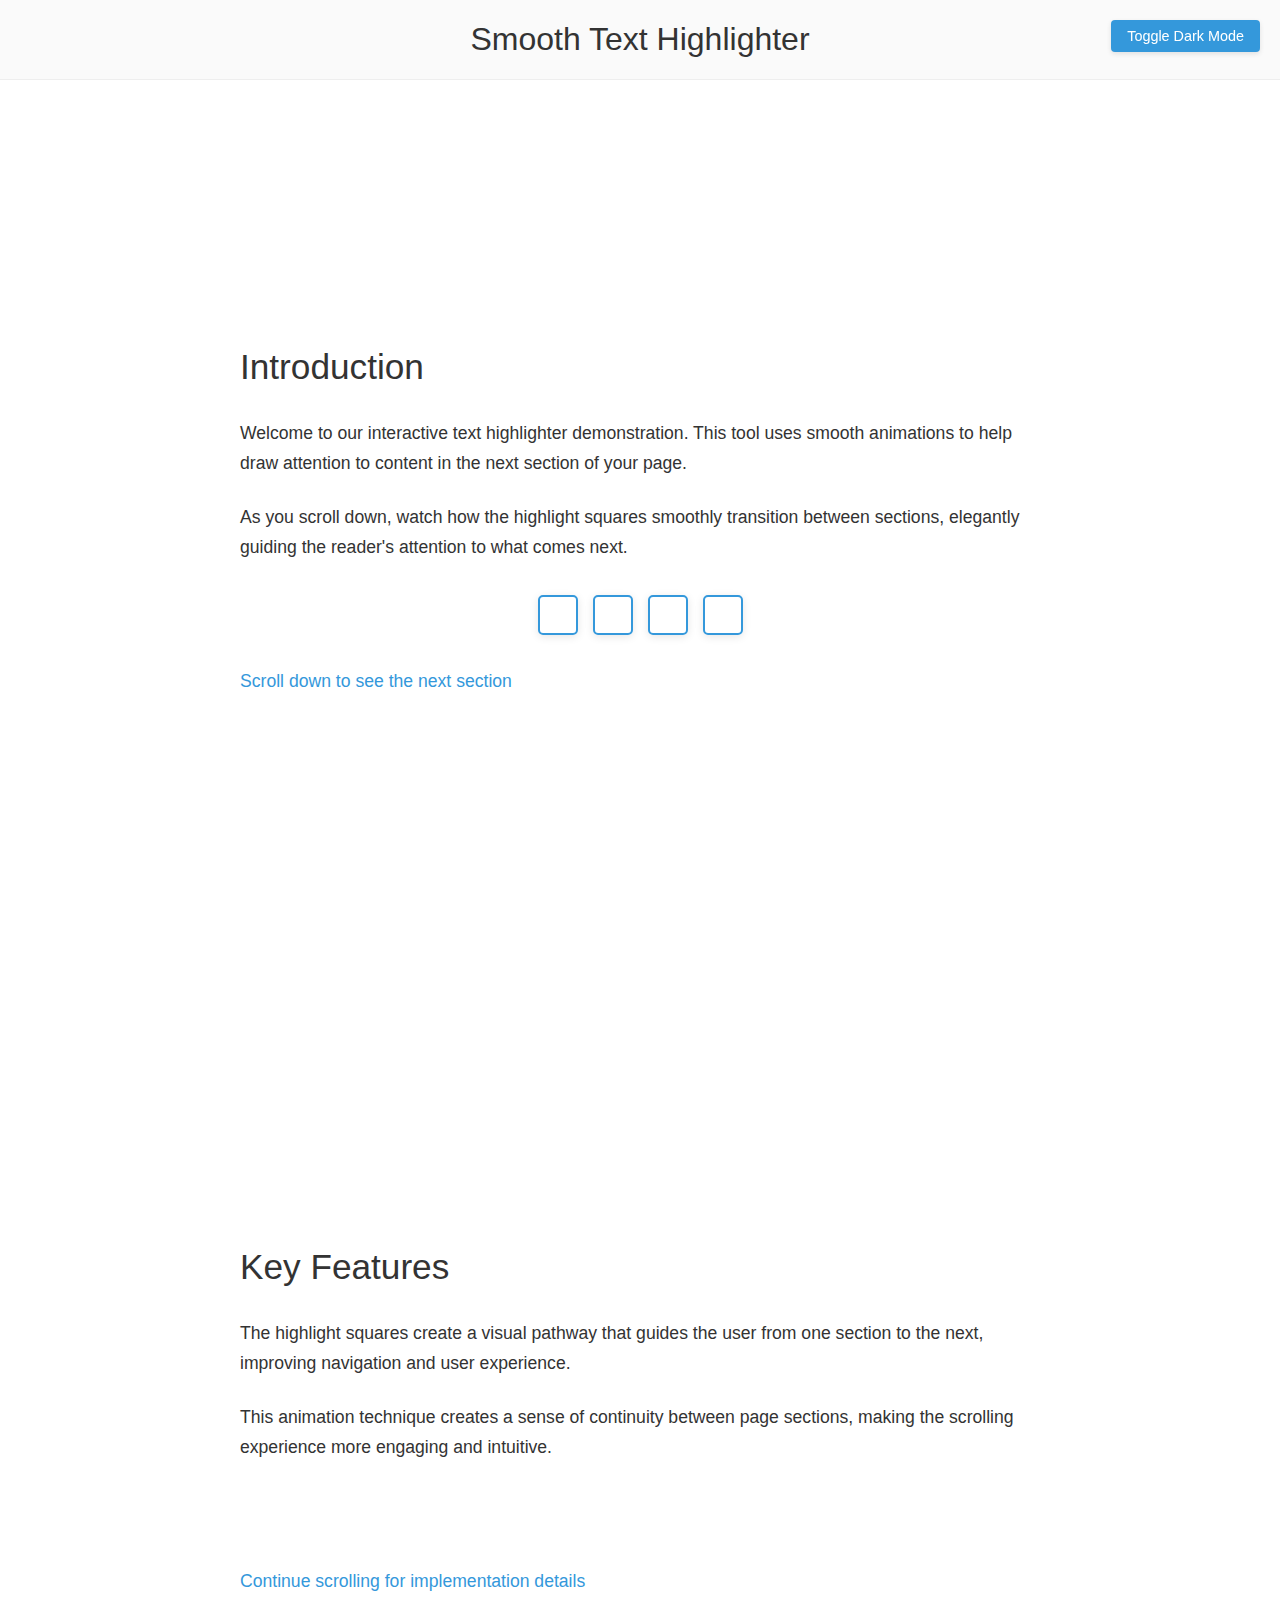
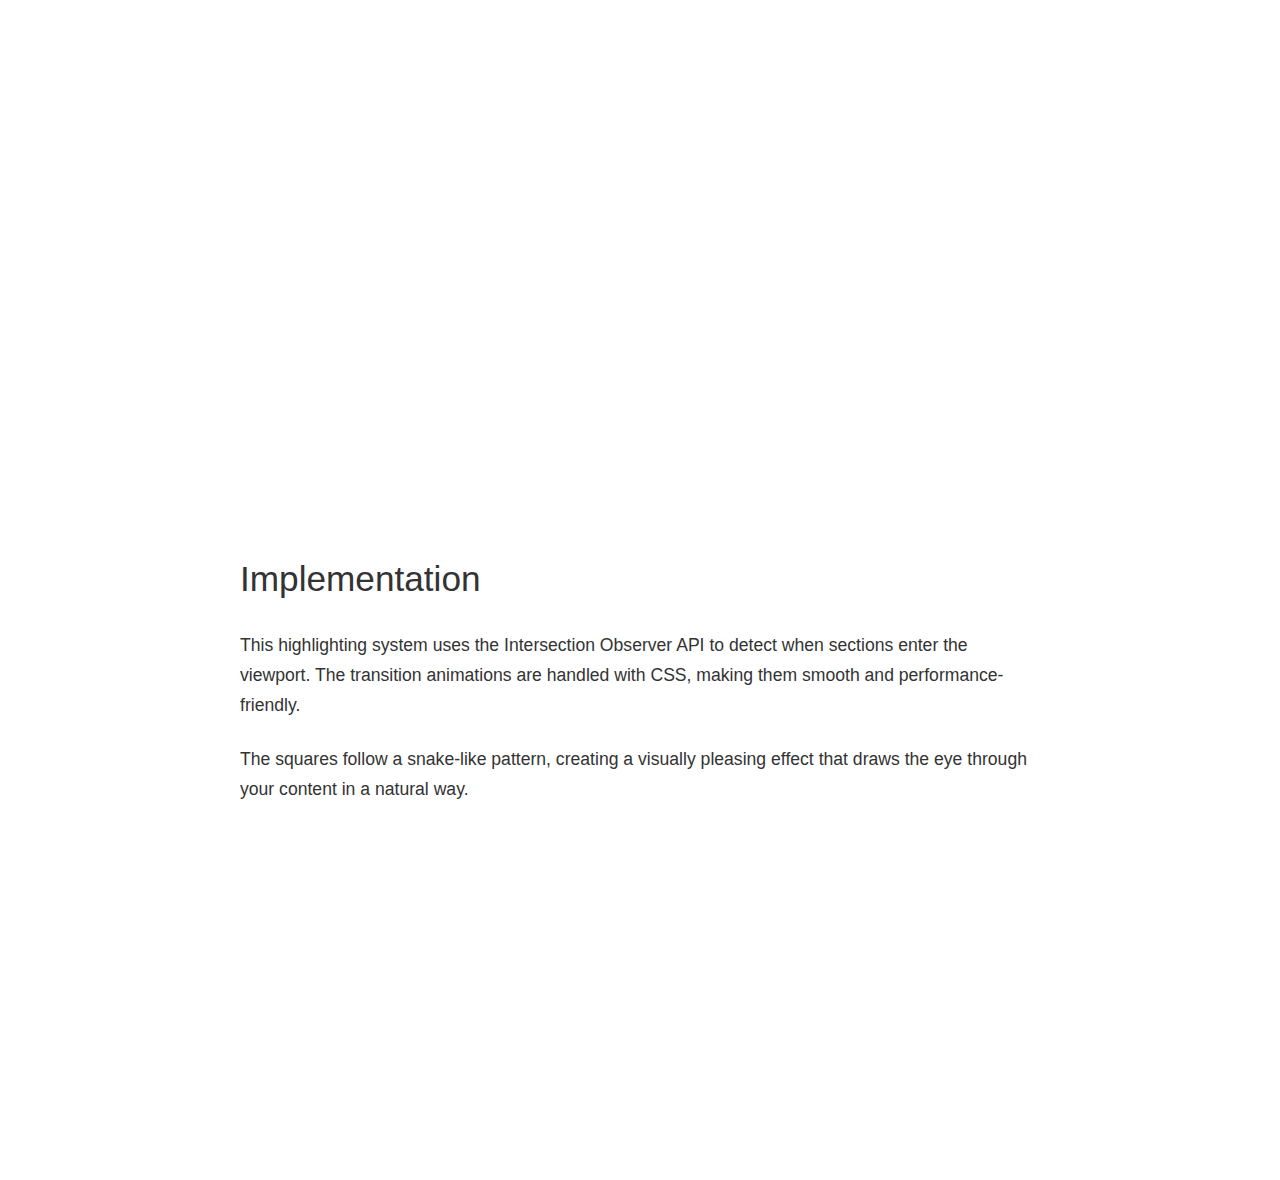
<file: animation/animation.html>
<!DOCTYPE html>
<html lang="en">
<head>
  <meta charset="UTF-8" />
  <title>Smooth Text Highlighter</title>
  <style>
    * {
      margin: 0;
      padding: 0;
      box-sizing: border-box;
    }
    body {
      font-family: 'Segoe UI', Tahoma, Geneva, Verdana, sans-serif;
      min-height: 300vh;
      position: relative;
      color: #333;
      line-height: 1.6;
    }
    header {
      height: 80px;
      border-bottom: 1px solid #eee;
      display: flex;
      align-items: center;
      justify-content: center;
      background-color: #fafafa;
    }
    header h1 {
      margin: 0;
      font-weight: 500;
      color: #333;
    }
    .section-block {
      position: relative;
      width: 100%;
      height: 100vh;
      padding: 3rem;
      display: flex;
      flex-direction: column;
      justify-content: center;
    }
    .section-title {
      font-size: 2.2rem;
      margin-bottom: 1.5rem;
      font-weight: 500;
    }
    .section-content {
      max-width: 800px;
      margin: 0 auto;
    }
    p {
      font-size: 1.1rem;
      margin-bottom: 1.5rem;
      line-height: 1.7;
    }
    .highlight-row {
      display: flex;
      height: 40px;
      margin: 2rem 0;
      position: relative;
    }
    .highlight-square {
      position: absolute;
      width: 40px;
      height: 40px;
      background-color: rgba(255, 255, 255, 0.9);
      border: 2px solid #3498db;
      border-radius: 5px;
      box-shadow: 0 2px 8px rgba(0, 0, 0, 0.1);
      /* Updated transition to match JS timing (0.24s, not 0.4s) */
      transition: all 0.24s cubic-bezier(0.22, 1, 0.36, 1);
    }
    .highlight-text {
      font-weight: 500;
      color: #3498db;
      margin-top: 1rem;
    }
    .dark-mode {
      background-color: #222;
      color: #f5f5f5;
    }
    .dark-mode header {
      background-color: #333;
      border-bottom: 1px solid #444;
    }
    .dark-mode header h1,
    .dark-mode .section-title {
      color: #f5f5f5;
    }
    .dark-mode .highlight-square {
      background-color: rgba(40, 40, 40, 0.9);
      border: 2px solid #3498db;
    }
    .toggle-theme {
      position: fixed;
      top: 20px;
      right: 20px;
      z-index: 100;
      padding: 8px 16px;
      background-color: #3498db;
      color: white;
      border: none;
      border-radius: 4px;
      cursor: pointer;
      font-size: 0.9rem;
      box-shadow: 0 2px 5px rgba(0, 0, 0, 0.1);
    }
  </style>
</head>
<body>

  <header>
    <h1>Smooth Text Highlighter</h1>
  </header>

  <button class="toggle-theme" onclick="toggleTheme()">Toggle Dark Mode</button>

  <section class="section-block" id="section1">
    <div class="section-content">
      <h2 class="section-title">Introduction</h2>
      <p>Welcome to our interactive text highlighter demonstration. This tool uses smooth animations to help draw attention to content in the next section of your page.</p>
      <p>As you scroll down, watch how the highlight squares smoothly transition between sections, elegantly guiding the reader's attention to what comes next.</p>
      <div class="highlight-row" id="row1"></div>
      <p class="highlight-text">Scroll down to see the next section</p>
    </div>
  </section>

  <section class="section-block" id="section2">
    <div class="section-content">
      <h2 class="section-title">Key Features</h2>
      <p>The highlight squares create a visual pathway that guides the user from one section to the next, improving navigation and user experience.</p>
      <p>This animation technique creates a sense of continuity between page sections, making the scrolling experience more engaging and intuitive.</p>
      <div class="highlight-row" id="row2"></div>
      <p class="highlight-text">Continue scrolling for implementation details</p>
    </div>
  </section>

  <section class="section-block" id="section3">
    <div class="section-content">
      <h2 class="section-title">Implementation</h2>
      <p>This highlighting system uses the Intersection Observer API to detect when sections enter the viewport. The transition animations are handled with CSS, making them smooth and performance-friendly.</p>
      <p>The squares follow a snake-like pattern, creating a visually pleasing effect that draws the eye through your content in a natural way.</p>
      <div class="highlight-row" id="row3"></div>
    </div>
  </section>

  <script>
    document.addEventListener('DOMContentLoaded', () => {
      /*********************************************************
       * 1) Create highlight squares and calculate positions
       *********************************************************/
      const SQUARE_COUNT = 4;
      const squareSize = 40;
      const gap = 15;
      const squares = [];

      // Get all the row containers
      const rows = document.querySelectorAll('.highlight-row');

      // Calculate total width needed for all squares
      const totalWidth = SQUARE_COUNT * (squareSize + gap) - gap;

      // Center the squares in the row
      let startX = (window.innerWidth - totalWidth) / 2;

      for (let i = 0; i < SQUARE_COUNT; i++) {
        const sq = document.createElement("div");
        sq.classList.add("highlight-square");
        sq.id = `square-${i}`;

        // Calculate horizontal position
        const leftPos = startX + i * (squareSize + gap);

        // Position square in the first row (temporary, will be updated later)
        sq.style.left = leftPos + "px";
        sq.style.top = "0px";

        document.body.appendChild(sq);
        squares.push(sq);
      }

      /*********************************************************
       * 2) IntersectionObserver for each section
       *********************************************************/
      const sections = document.querySelectorAll(".section-block");
      let currentSectionIndex = 0;
      let isAnimating = false;

      const observerOptions = {
        root: null,
        threshold: 0.6, // Higher threshold for more precise triggering
      };

      const sectionObserver = new IntersectionObserver((entries) => {
        entries.forEach((entry) => {
          if (isAnimating) return;
          const sectionIndex = Array.from(sections).indexOf(entry.target);
          if (entry.isIntersecting) {
            if (sectionIndex > currentSectionIndex) {
              isAnimating = true;
              snakeDown(currentSectionIndex, sectionIndex)
                .then(() => {
                  currentSectionIndex = sectionIndex;
                  isAnimating = false;
                });
            } else if (sectionIndex < currentSectionIndex) {
              isAnimating = true;
              snakeUp(currentSectionIndex, sectionIndex)
                .then(() => {
                  currentSectionIndex = sectionIndex;
                  isAnimating = false;
                });
            }
          }
        });
      }, observerOptions);

      sections.forEach((sec) => {
        sectionObserver.observe(sec);
      });

      /*********************************************************
       * 3) Generate snake path points between two sections
       *********************************************************/
      function generateSnakePath(fromSection, toSection) {
        const fromRect = rows[fromSection].getBoundingClientRect();
        const toRect = rows[toSection].getBoundingClientRect();

        const fromTop = window.scrollY + fromRect.top;
        const toTop = window.scrollY + toRect.top;

        // Calculate positions
        const topRowY = fromTop;
        const bottomRowY = toTop;

        // Calculate middle position for vertical movement
        const verticalDistance = bottomRowY - topRowY;
        const middleY1 = topRowY + verticalDistance / 2;

        // Define paths for each square (snakeDown)
        const paths = [];

        // Square 0 (head)
        paths.push([
          { x: startX, y: topRowY },                           
          { x: startX, y: middleY1 },                          
          { x: startX, y: bottomRowY },                        
          { x: startX + 3 * (squareSize + gap), y: bottomRowY }
        ]);

        // Square 1
        paths.push([
          { x: startX + (squareSize + gap), y: topRowY },      
          { x: startX, y: topRowY },                           
          { x: startX, y: middleY1 },                          
          { x: startX, y: bottomRowY },                        
          { x: startX + 2 * (squareSize + gap), y: bottomRowY }
        ]);

        // Square 2
        paths.push([
          { x: startX + 2 * (squareSize + gap), y: topRowY },  
          { x: startX + (squareSize + gap), y: topRowY },      
          { x: startX, y: topRowY },                           
          { x: startX, y: middleY1 },                          
          { x: startX, y: bottomRowY },                        
          { x: startX + (squareSize + gap), y: bottomRowY }    
        ]);

        // Square 3 (tail)
        paths.push([
          { x: startX + 3 * (squareSize + gap), y: topRowY },  
          { x: startX + 2 * (squareSize + gap), y: topRowY },  
          { x: startX + (squareSize + gap), y: topRowY },      
          { x: startX, y: topRowY },                           
          { x: startX, y: middleY1 },                          
          { x: startX, y: bottomRowY },                        
          { x: startX, y: bottomRowY }                         
        ]);

        return paths;
      }

      /*********************************************************
       * 4) Snake Down Animation
       *********************************************************/
      async function snakeDown(fromSection, toSection) {
        const paths = generateSnakePath(fromSection, toSection);
        const movePromises = [];
        const sequenceDelay = 180; // ms
        const moveDelay = 240;     // ms (matching .24s transition)

        for (let i = 0; i < squares.length; i++) {
          const square = squares[i];
          const path = paths[i];
          const promise = new Promise(resolve => {
            let pointIndex = 0;
            function traversePath() {
              if (pointIndex >= path.length) {
                resolve();
                return;
              }
              const point = path[pointIndex];
              square.style.left = `${point.x}px`;
              square.style.top = `${point.y}px`;
              pointIndex++;
              setTimeout(traversePath, moveDelay);
            }
            setTimeout(traversePath, i * sequenceDelay);
          });
          movePromises.push(promise);
        }
        return Promise.all(movePromises);
      }

      /*********************************************************
       * 5) Snake Up Animation (Symmetrically matched with Down)
       *********************************************************/
      async function snakeUp(fromSection, toSection) {
        // Generate reverse paths for the upward movement
        const paths = [];
        
        // Need to create symmetrical paths for the upward movement
        // These should have the same number of steps as the downward paths
        
        const fromRect = rows[fromSection].getBoundingClientRect();
        const toRect = rows[toSection].getBoundingClientRect();

        const fromTop = window.scrollY + fromRect.top; // Bottom row
        const toTop = window.scrollY + toRect.top;    // Top row
        
        // Calculate positions
        const bottomRowY = fromTop;
        const topRowY = toTop;
        
        // Calculate middle position for vertical movement (same formula as in generateSnakePath)
        const verticalDistance = bottomRowY - topRowY;
        const middleY1 = topRowY + verticalDistance / 2;
        
        // Define symmetrical paths for upward movement
        // Square 3 (now the head for upward movement)
        paths.push([
          { x: startX + 3 * (squareSize + gap), y: bottomRowY }, // Start at bottom right
          { x: startX, y: bottomRowY },                         // Move to bottom left
          { x: startX, y: middleY1 },                           // Move to middle
          { x: startX, y: topRowY },                            // Move to top left
          { x: startX + 3 * (squareSize + gap), y: topRowY }    // Move to top right (final)
        ]);
        
        // Square 2
        paths.push([
          { x: startX + 2 * (squareSize + gap), y: bottomRowY }, // Start at bottom
          { x: startX + 3 * (squareSize + gap), y: bottomRowY }, // Move to bottom right
          { x: startX, y: bottomRowY },                         // Move to bottom left
          { x: startX, y: middleY1 },                           // Move to middle
          { x: startX, y: topRowY },                            // Move to top left
          { x: startX + 2 * (squareSize + gap), y: topRowY }    // Move to final position (top)
        ]);
        
        // Square 1
        paths.push([
          { x: startX + (squareSize + gap), y: bottomRowY },     // Start at bottom
          { x: startX + 2 * (squareSize + gap), y: bottomRowY }, // Move right
          { x: startX + 3 * (squareSize + gap), y: bottomRowY }, // Move right
          { x: startX, y: bottomRowY },                         // Move to left
          { x: startX, y: middleY1 },                           // Move to middle
          { x: startX, y: topRowY },                            // Move to top left
          { x: startX + (squareSize + gap), y: topRowY }        // Move to final position (top)
        ]);
        
        // Square 0
        paths.push([
          { x: startX, y: bottomRowY },                         // Start at bottom left
          { x: startX + (squareSize + gap), y: bottomRowY },     // Move right
          { x: startX + 2 * (squareSize + gap), y: bottomRowY }, // Move right
          { x: startX + 3 * (squareSize + gap), y: bottomRowY }, // Move right
          { x: startX, y: bottomRowY },                         // Move to left
          { x: startX, y: middleY1 },                           // Move to middle
          { x: startX, y: topRowY },                            // Move to final position (top)
        ]);
        
        const movePromises = [];
        const sequenceDelay = 180; // ms - same as snakeDown
        const moveDelay = 240;     // ms - same as snakeDown
        
        // Animate in reverse order (square-3 first, then square-2, etc.)
        for (let i = squares.length - 1; i >= 0; i--) {
          const square = squares[i];
          const path = paths[squares.length - 1 - i]; // Match path to correct square
          
          // Use the equivalent square's timing from snakeDown
          const downwardEquivalent = squares.length - 1 - i;
          
          const promise = new Promise(resolve => {
            let pointIndex = 0;
            
            function traversePath() {
              if (pointIndex >= path.length) {
                resolve();
                return;
              }
              
              const point = path[pointIndex];
              square.style.left = `${point.x}px`;
              square.style.top = `${point.y}px`;
              pointIndex++;
              
              setTimeout(traversePath, moveDelay);
            }
            
            // Use the equivalent square's initial delay from snakeDown
            const initialDelay = downwardEquivalent * sequenceDelay;
            setTimeout(traversePath, initialDelay);
          });
          
          movePromises.push(promise);
        }
        
        return Promise.all(movePromises);
      }

      // Initialize squares in the first section
      setTimeout(() => {
        const firstRowRect = rows[0].getBoundingClientRect();
        const firstRowTop = window.scrollY + firstRowRect.top;
        squares.forEach((square, i) => {
          const leftPos = startX + i * (squareSize + gap);
          square.style.left = `${leftPos}px`;
          square.style.top = `${firstRowTop}px`;
        });
      }, 100);

      // Update positions on resize
      window.addEventListener('resize', () => {
        const rowRect = rows[currentSectionIndex].getBoundingClientRect();
        const rowTop = window.scrollY + rowRect.top;
        startX = (window.innerWidth - (SQUARE_COUNT * (squareSize + gap) - gap)) / 2;
        if (isAnimating) return;
        squares.forEach((square, i) => {
          const newLeft = startX + i * (squareSize + gap);
          square.style.left = `${newLeft}px`;
          square.style.top = `${rowTop}px`;
        });
      });
    });

    // Toggle dark/light theme
    function toggleTheme() {
      document.body.classList.toggle('dark-mode');
    }
  </script>
</body>
</html>
</file>
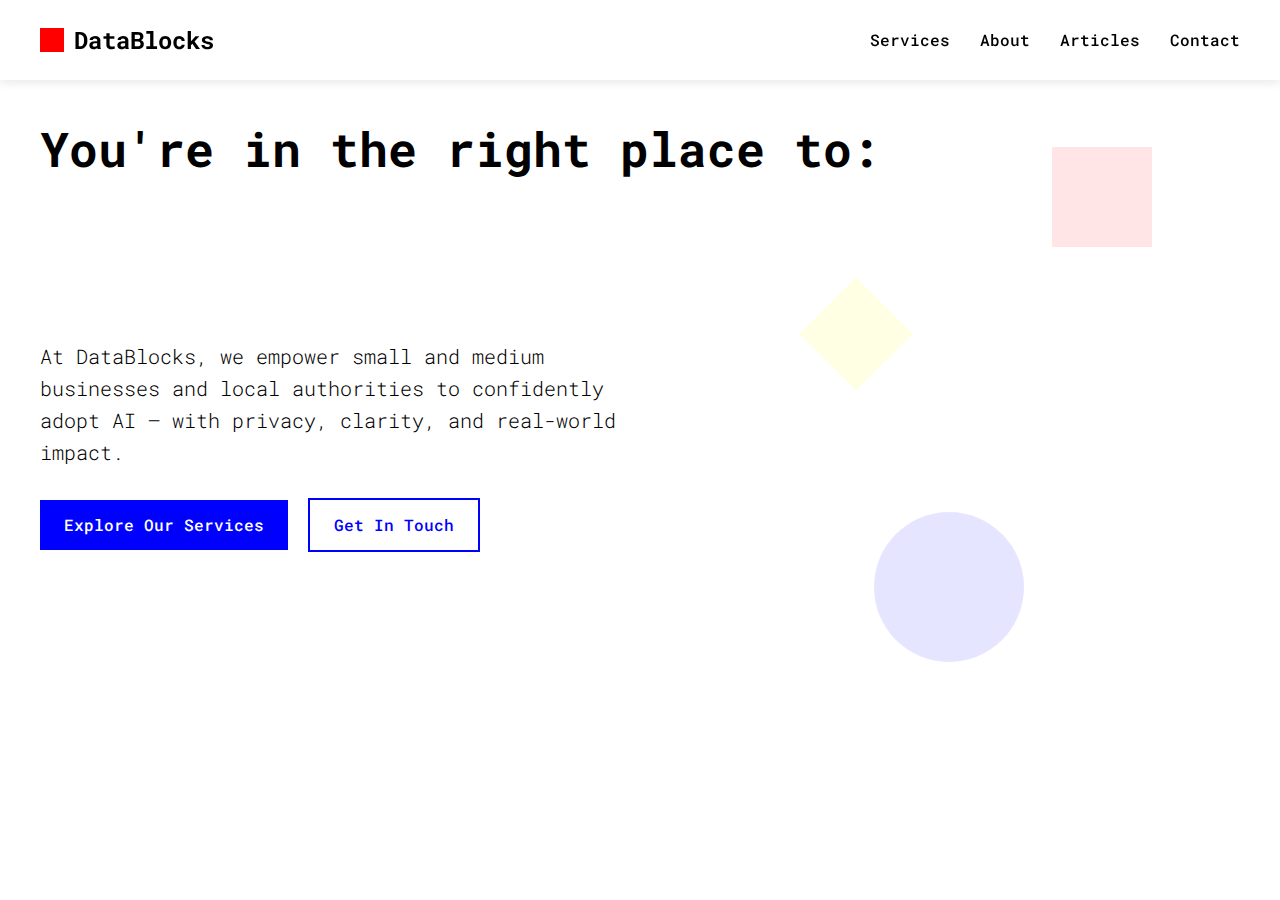
<file: html/section1.html>
<!DOCTYPE html>
<html lang="en">
<head>
    <meta charset="UTF-8">
    <meta name="viewport" content="width=device-width, initial-scale=1.0">
    <title>DataBlocks - AI Enablement</title>
    <link href="https://fonts.googleapis.com/css2?family=Roboto+Mono:wght@100;300;400;500;700&display=swap" rel="stylesheet">
    <style>
        :root {
            --primary-red: #FF0000;
            --primary-blue: #0000FF;
            --primary-yellow: #FFFF00;
            --bauhaus-black: #000000;
            --bauhaus-white: #FFFFFF;
            --gray-light: #f5f5f5;
            --gray-medium: #e0e0e0;
            --transition-speed: 0.3s;
        }

        body {
            font-family: 'Roboto Mono', monospace;
            line-height: 1.6;
            color: var(--bauhaus-black);
            background-color: var(--bauhaus-white);
            overflow-x: hidden;
            margin: 0;
            padding: 0;
        }

        .container {
            width: 100%;
            max-width: 1200px;
            margin: 0 auto;
            padding: 0 20px;
        }

        /* Header Styles */
        header {
            position: fixed;
            top: 0;
            left: 0;
            width: 100%;
            z-index: 1000;
            background-color: var(--bauhaus-white);
            box-shadow: 0 2px 10px rgba(0, 0, 0, 0.1);
        }

        .header-container {
            display: flex;
            justify-content: space-between;
            align-items: center;
            height: 80px;
        }

        .logo {
            font-size: 24px;
            font-weight: 700;
            color: var(--bauhaus-black);
            display: flex;
            align-items: center;
            text-decoration: none;
        }

        .logo-square {
            display: inline-block;
            width: 24px;
            height: 24px;
            margin-right: 10px;
            background-color: var(--primary-red);
        }

        .nav-desktop {
            display: none;
        }

        .nav-desktop ul {
            display: flex;
            list-style: none;
            margin: 0;
            padding: 0;
        }

        .nav-desktop li {
            margin-left: 30px;
        }

        .nav-desktop a {
            font-weight: 500;
            padding: 5px 0;
            position: relative;
            color: var(--bauhaus-black);
            text-decoration: none;
            transition: color var(--transition-speed) ease;
        }

        .nav-desktop a:hover {
            color: var(--primary-blue);
        }

        .nav-desktop a::after {
            content: '';
            position: absolute;
            bottom: 0;
            left: 0;
            width: 0;
            height: 2px;
            background-color: var(--primary-blue);
            transition: width var(--transition-speed) ease;
        }

        .nav-desktop a:hover::after {
            width: 100%;
        }

        .nav-toggle {
            display: block;
            background: none;
            border: none;
            cursor: pointer;
            padding: 10px;
        }

        .nav-toggle span {
            display: block;
            width: 25px;
            height: 2px;
            background-color: var(--bauhaus-black);
            margin: 5px 0;
            transition: transform var(--transition-speed) ease;
        }

        .nav-mobile {
            position: fixed;
            top: 80px;
            left: 0;
            width: 100%;
            height: 0;
            background-color: var(--bauhaus-white);
            overflow: hidden;
            transition: height var(--transition-speed) ease;
            z-index: 999;
        }

        .nav-mobile.active {
            height: calc(100vh - 80px);
        }

        .nav-mobile ul {
            list-style: none;
            padding: 20px;
            margin: 0;
        }

        .nav-mobile li {
            margin-bottom: 20px;
        }

        .nav-mobile a {
            font-size: 20px;
            font-weight: 500;
            color: var(--bauhaus-black);
            text-decoration: none;
        }

        /* Hero Section */
        .hero {
            padding-top: 120px;
            padding-bottom: 80px;
            background-color: var(--bauhaus-white);
            position: relative;
            overflow: hidden;
        }

        .hero-content {
            position: relative;
            z-index: 2;
        }

        /* Title Section - Fixed Height Approach */
        .title-section {
            height: 150px; /* Fixed height to contain all title elements */
            margin-bottom: 20px;
            position: relative;
        }

        .hero-title {
            font-size: 36px;
            font-weight: 700;
            line-height: 1.2;
            margin: 0;
        }

        .typewriter-text {
            font-size: 36px;
            font-weight: 700;
            line-height: 1.2;
            margin-top: 10px;
            position: relative;
            display: block;
        }

        /* Typewriter effect now handles the underscore character directly */
        @keyframes cursor-blink {
            from, to { opacity: 1; }
            50% { opacity: 0; }
        }

        .hero-subtitle {
            font-size: 18px;
            font-weight: 300;
            margin-bottom: 30px;
            max-width: 600px;
        }

        .hero-shapes {
            position: absolute;
            top: 0;
            right: 0;
            width: 100%;
            height: 100%;
            z-index: 1;
            opacity: 0.1;
        }

        .shape {
            position: absolute;
        }

        .shape-1 {
            width: 100px;
            height: 100px;
            background-color: var(--primary-red);
            top: 20%;
            right: 10%;
        }

        .shape-2 {
            width: 150px;
            height: 150px;
            border-radius: 50%;
            background-color: var(--primary-blue);
            bottom: 10%;
            right: 20%;
        }

        .shape-3 {
            width: 80px;
            height: 80px;
            background-color: var(--primary-yellow);
            top: 40%;
            right: 30%;
            transform: rotate(45deg);
        }

        /* Button Styles */
        .btn {
            display: inline-block;
            padding: 12px 24px;
            font-weight: 500;
            text-align: center;
            cursor: pointer;
            border: none;
            transition: all var(--transition-speed) ease;
            text-decoration: none;
        }

        .btn-primary {
            background-color: var(--primary-blue);
            color: var(--bauhaus-white);
        }

        .btn-primary:hover {
            background-color: var(--primary-red);
            color: var(--bauhaus-white);
        }

        .btn-secondary {
            background-color: transparent;
            color: var(--primary-blue);
            border: 2px solid var(--primary-blue);
        }

        .btn-secondary:hover {
            background-color: var(--primary-blue);
            color: var(--bauhaus-white);
        }

        /* Animation Hook */
        .highlight-row {
            display: flex;
            height: 40px;
            margin: 2rem 0;
            position: relative;
        }

        /* Responsive styles */
        @media (min-width: 768px) {
            .title-section {
                height: 170px; /* Adjust for larger font on tablets */
            }
            
            .hero-title, .typewriter-text {
                font-size: 42px;
            }

            .hero-subtitle {
                font-size: 20px;
            }
        }

        @media (min-width: 1024px) {
            .title-section {
                height: 200px; /* Adjust for larger font on desktop */
            }
            
            .hero-title, .typewriter-text {
                font-size: 48px;
            }
            
            .nav-desktop {
                display: block;
            }

            .nav-toggle {
                display: none;
            }
        }

        /* Navigation toggle animation */
        .nav-toggle.active span:nth-child(1) {
            transform: rotate(45deg) translate(5px, 5px);
        }

        .nav-toggle.active span:nth-child(2) {
            opacity: 0;
        }

        .nav-toggle.active span:nth-child(3) {
            transform: rotate(-45deg) translate(7px, -7px);
        }
    </style>
</head>
<body>
    <!-- Header Component -->
    <header>
        <div class="container header-container">
            <a href="#" class="logo">
                <span class="logo-square"></span>
                DataBlocks
            </a>
            
            <nav class="nav-desktop">
                <ul>
                    <li><a href="#services">Services</a></li>
                    <li><a href="#about">About</a></li>
                    <li><a href="#articles">Articles</a></li>
                    <li><a href="#contact">Contact</a></li>
                </ul>
            </nav>
            
            <button class="nav-toggle" id="navToggle" aria-label="Toggle navigation menu">
                <span></span>
                <span></span>
                <span></span>
            </button>
        </div>
        
        <nav class="nav-mobile" id="navMobile">
            <ul>
                <li><a href="#services">Services</a></li>
                <li><a href="#about">About</a></li>
                <li><a href="#articles">Articles</a></li>
                <li><a href="#contact">Contact</a></li>
            </ul>
        </nav>
    </header>

    <!-- Hero Component -->
    <section class="hero">
        <div class="container hero-content">
            <div class="title-section">
                <h1 class="hero-title">You're in the right place to:</h1>
                <div class="typewriter-text" id="typewriter-text"></div>
            </div>
            
            <p class="hero-subtitle">At DataBlocks, we empower small and medium businesses and local authorities to confidently adopt AI — with privacy, clarity, and real-world impact.</p>
            <a href="#services" class="btn btn-primary">Explore Our Services</a>
            <a href="#contact" class="btn btn-secondary" style="margin-left: 10px;">Get In Touch</a>
        </div>
        
        <div class="hero-shapes">
            <div class="shape shape-1"></div>
            <div class="shape shape-2"></div>
            <div class="shape shape-3"></div>
        </div>
        
        <!-- Animation Hook -->
        <div class="highlight-row" id="section1-highlight"></div>
    </section>

    <script>
        // Wait for DOM to be fully loaded
        document.addEventListener('DOMContentLoaded', function() {
            // Get references to navigation elements
            const navToggle = document.getElementById('navToggle');
            const navMobile = document.getElementById('navMobile');
            
            // Toggle mobile navigation when hamburger is clicked
            navToggle.addEventListener('click', function() {
                navMobile.classList.toggle('active');
                navToggle.classList.toggle('active');
            });
            
            // Close mobile nav when clicking a link
            const mobileLinks = document.querySelectorAll('.nav-mobile a');
            mobileLinks.forEach(link => {
                link.addEventListener('click', function() {
                    navMobile.classList.remove('active');
                    navToggle.classList.remove('active');
                });
            });
            
            // Add smooth scrolling behavior to all anchor links
            setupSmoothScrolling();

            // Initialize the typewriter
            initTypewriter();
        });

        // Set up smooth scrolling for anchor links
        function setupSmoothScrolling() {
            document.querySelectorAll('a[href^="#"]').forEach(anchor => {
                anchor.addEventListener('click', function(e) {
                    e.preventDefault();
                    
                    const targetId = this.getAttribute('href');
                    if (targetId === '#') return;
                    
                    const targetElement = document.querySelector(targetId);
                    if (targetElement) {
                        window.scrollTo({
                            top: targetElement.offsetTop - 80, // Account for fixed header
                            behavior: 'smooth'
                        });
                    }
                });
            });
        }

        // Typewriter effect
        function initTypewriter() {
            const typewriterElement = document.getElementById('typewriter-text');
            
            // Phrases to rotate through
            const phrases = [
                "stay ahead of your competitors_",
                "implement AI on your terms_",
                "protect your data from big corporations_",
                "unlock insights hidden in your business_",
                "harness emerging technologies with confidence_",
                "be part of the future_"
            ];
            
            // Initialize typewriter variables
            let phraseIndex = 0;
            let charIndex = 0;
            let isDeleting = false;
            let typingSpeed = 100; // Base typing speed in ms
            
            function typeWriter() {
                const currentPhrase = phrases[phraseIndex];
                
                if (isDeleting) {
                    // Deleting characters
                    typewriterElement.textContent = currentPhrase.substring(0, charIndex - 1);
                    charIndex--;
                    typingSpeed = 50; // Faster when deleting
                } else {
                    // Typing characters
                    typewriterElement.textContent = currentPhrase.substring(0, charIndex + 1);
                    charIndex++;
                    typingSpeed = 100; // Normal speed when typing
                }
                
                // If we've completed typing the current phrase
                if (!isDeleting && charIndex === currentPhrase.length) {
                    // Pause at the end of typing
                    isDeleting = true;
                    typingSpeed = 2000; // Wait before deleting
                } 
                // If we've deleted the entire phrase
                else if (isDeleting && charIndex === 0) {
                    isDeleting = false;
                    // Move to next phrase
                    phraseIndex = (phraseIndex + 1) % phrases.length;
                    // Slight pause before typing new phrase
                    typingSpeed = 500;
                }
                
                // Schedule the next update
                setTimeout(typeWriter, typingSpeed);
            }
            
            // Start the effect with a slight delay after page load
            setTimeout(typeWriter, 1000);
        }
    </script>
</body>
</html>
</file>
<file: css/section1-header-hero.css>
/* Base Variables */
:root {
    --primary-red: #FF0000;
    --primary-blue: #0000FF;
    --primary-yellow: #FFFF00;
    --bauhaus-black: #000000;
    --bauhaus-white: #FFFFFF;
    --gray-light: #f5f5f5;
    --gray-medium: #e0e0e0;
    --transition-speed: 0.3s;
}

/* Global layout resets to prevent horizontal overflow */
html {
    overflow-x: hidden; /* Ensure iOS Safari also hides horizontal overflow */
}

* , *::before, *::after {
    box-sizing: border-box; /* Prevent borders/padding from causing overflow */
}

body {
    font-family: 'Roboto Mono', monospace;
    line-height: 1.6;
    color: var(--bauhaus-black);
    background-color: var(--bauhaus-white);
    overflow-x: hidden;
    margin: 0;
    padding: 0;
}

.container {
    width: 100%;
    max-width: 1200px;
    margin: 0 auto;
    padding: 0 20px;
}

/* Header Styles */
header {
    position: relative;
    width: 100%;
    z-index: 1000;
    background-color: var(--bauhaus-white);
}

.header-container {
    display: flex;
    justify-content: space-between;
    align-items: center;
    height: 80px;
}

.logo {
    font-size: 32px;
    font-weight: 700;
    color: var(--bauhaus-black);
    display: flex;
    align-items: center;
    text-decoration: none;
}

.logo-square {
    display: inline-block;
    width: 28px;
    height: 28px;
    margin-right: 5px; /* half the original 10px space */
    background-color: var(--primary-red);
}

/* Desktop Navigation */
.nav-desktop {
    display: none;
}

.nav-desktop ul {
    display: flex;
    list-style: none;
    margin: 0;
    padding: 0;
}

.nav-desktop li {
    margin-left: 30px;
}

.nav-desktop a {
    font-weight: 500;
    padding: 5px 0;
    position: relative;
    color: var(--bauhaus-black);
    text-decoration: none;
    transition: color var(--transition-speed) ease;
}

.nav-desktop a:hover {
    color: var(--primary-blue);
}

.nav-desktop a::after {
    content: '';
    position: absolute;
    bottom: 0;
    left: 0;
    width: 0;
    height: 2px;
    background-color: var(--primary-blue);
    transition: width var(--transition-speed) ease;
}

.nav-desktop a:hover::after {
    width: 100%;
}

/* Mobile Navigation Toggle */
.nav-toggle {
    display: block;
    background: none;
    border: none;
    cursor: pointer;
    padding: 10px;
}

.nav-toggle span {
    display: block;
    width: 25px;
    height: 2px;
    background-color: var(--bauhaus-black);
    margin: 5px 0;
    transition: transform var(--transition-speed) ease;
}

/* Mobile Navigation Menu */
.nav-mobile {
    position: absolute;
    top: 80px;
    left: 0;
    width: 100%;
    height: 0;
    background-color: var(--bauhaus-white);
    overflow: hidden;
    transition: height var(--transition-speed) ease;
    z-index: 999;
}

.nav-mobile.active {
    height: calc(100vh - 80px);
}

.nav-mobile ul {
    list-style: none;
    padding: 20px;
    margin: 0;
}

.nav-mobile li {
    margin-bottom: 20px;
}

.nav-mobile a {
    font-size: 20px;
    font-weight: 500;
    color: var(--bauhaus-black);
    text-decoration: none;
}

/* Hero Section */
.hero {
    padding-top: 40px;
    padding-bottom: 40px; /* reduced bottom padding */
    background-color: var(--bauhaus-white);
    position: relative;
    overflow: hidden;
}

.hero-content {
    position: relative;
    z-index: 2;
}

/* Title Section - Fixed Height Approach */
.title-section {
    height: 150px;
    margin-bottom: 20px;
    position: relative;
}

.hero-title {
    font-size: 36px;
    font-weight: 700;
    line-height: 1.2;
    margin: 0;
}

.typewriter-text {
    font-size: 36px;
    font-weight: 700;
    line-height: 1.2;
    margin-top: 10px;
    position: relative;
    display: block;
    min-height: 43px; /* Ensure consistent height even when empty */
}

/* Remove the cursor-blink animation since we're handling it in JS */
@keyframes cursor-blink {
    from, to { opacity: 1; }
    50% { opacity: 0; }
}

.hero-subtitle {
    font-size: 18px;
    font-weight: 300;
    margin-bottom: 30px;
    max-width: 600px;
}

/* Hero Section Decorative Shapes */
.hero-shapes {
    position: absolute;
    top: 0;
    right: 0;
    width: 100%;
    height: 100%;
    z-index: 1;
    opacity: 0.1;
}

.shape {
    position: absolute;
}

/* Removed .shape-1, .shape-2, .shape-3 styles */

/* Button Styles */
.btn {
    display: inline-block;
    padding: 12px 24px;
    font-weight: 500;
    text-align: center;
    cursor: pointer;
    border: none;
    transition: all var(--transition-speed) ease;
    text-decoration: none;
}

.btn-primary {
    background-color: var(--primary-blue);
    color: var(--bauhaus-white);
}

.btn-primary:hover {
    background-color: var(--primary-red);
    color: var(--bauhaus-white);
}

.btn-secondary {
    background-color: transparent;
    color: var(--primary-blue);
    border: 2px solid var(--primary-blue);
}

.btn-secondary:hover {
    background-color: var(--primary-blue);
    color: var(--bauhaus-white);
}

/* Animation Hook */
.highlight-row {
    display: flex;
    height: 10px; /* reduced height */
    margin: 0; /* remove extra margin */
    position: relative;
}

/* Responsive styles */
@media (min-width: 768px) {
    .title-section {
        height: 170px;
    }
    
    .hero-title, .typewriter-text {
        font-size: 42px;
    }

    .hero-subtitle {
        font-size: 20px;
    }
}

/* Mobile-only: prevent hero title/typewriter from overlapping subtitle */
@media (max-width: 767px) {
    .title-section {
        height: auto;           /* allow section to grow with longest line */
        min-height: 150px;      /* keep baseline spacing before typing starts */
    }
    .hero-subtitle {
        margin-top: 12px;       /* add separation from animated title */
    }
}

@media (min-width: 1024px) {
    .title-section {
        height: 200px;
    }
    
    .hero-title, .typewriter-text {
        font-size: 48px;
    }
    
    .nav-desktop {
        display: block;
    }

    .nav-toggle {
        display: none;
    }
}

/* Navigation toggle animation */
.nav-toggle.active span:nth-child(1) {
    transform: rotate(45deg) translate(5px, 5px);
}

.nav-toggle.active span:nth-child(2) {
    opacity: 0;
}

.nav-toggle.active span:nth-child(3) {
    transform: rotate(-45deg) translate(7px, -7px);
}

/* Snake Game Section */
body .snake-game-section {
    padding: 20px 0 40px 0;
    background-color: var(--bauhaus-white) !important;
    position: relative;
}

/* Mobile-only carousel arrows shared styles */
.carousel-arrows {
    display: none;
    align-items: center;
    justify-content: center;
    gap: 16px;
    margin-top: 12px;
}

.carousel-arrow {
    appearance: none;
    background: var(--bauhaus-white);
    color: var(--primary-blue);
    border: 2px solid var(--primary-blue);
    border-radius: 6px;
    width: 44px;
    height: 36px;
    font-size: 20px;
    line-height: 1;
    cursor: pointer;
}

.carousel-arrow:active {
    transform: translateY(1px);
}

@media (max-width: 767px) {
    .carousel-arrows {
        display: flex;
        position: relative; /* keep normal flow */
        left: auto;         /* avoid offset that can cause overflow */
        transform: none;    /* rely on flex centering instead */
        width: 100%;        /* occupy container width safely */
        margin-left: auto;
        margin-right: auto;
        justify-content: center; /* explicit centering */
    }
}

.snake-description {
    text-align: center;
    margin-bottom: 30px;
    font-size: 18px;
    color: var(--bauhaus-black);
}

.snake-desc-desktop { display: inline; }
.snake-desc-mobile { display: none; }

.game-container {
    max-width: 800px;
    margin: 0 auto;
    padding: 20px;
    background-color: var(--bauhaus-white);
    border-radius: 8px;
    box-shadow: 0 4px 12px rgba(0, 0, 0, 0.1);
}

#snakeCanvas {
    width: 100%;
    aspect-ratio: 16/9;
    background-color: var(--bauhaus-white);
    border: 2px solid var(--primary-blue);
    border-radius: 4px;
    margin-bottom: 20px;
    display: block;
}

.game-controls {
    display: flex;
    align-items: center;
    justify-content: center;
    gap: 20px;
    padding: 10px 0;
}

.score {
    font-size: 24px;
    font-weight: 700;
    color: var(--bauhaus-black);
    font-family: 'Roboto Mono', monospace;
}

@media (max-width: 768px) {
    .game-container {
        padding: 10px;
    }

    #snakeCanvas {
        height: 300px;
    }

    .game-controls {
        flex-direction: column;
        gap: 10px;
    }
    body .snake-game-section {
        padding-bottom: 30px;
    }
}

/* Mobile-friendly layout for snake touch controls, reusing carousel-arrow styles */
.snake-touch-controls {
    display: none;
    margin-top: 8px;
}

.snake-touch-controls .snake-row {
    display: flex;
    justify-content: center;
    gap: 16px;
    margin: 6px 0;
}

@media (max-width: 767px) {
    .snake-touch-controls {
        display: block;
    }
    .snake-desc-desktop { display: none; }
    .snake-desc-mobile { display: inline; }
}
</file>
<file: css/section2-services-about.css>
/* Services Section */
.services {
    padding: 10px 0 40px 0; /* much smaller top padding */
    background-color: transparent;
}

.section-title {
    font-size: 32px;
    font-weight: 700;
    margin-bottom: 40px;
    text-align: center;
    position: relative;
}

.section-title::after {
    content: '';
    position: absolute;
    bottom: -10px;
    left: 50%;
    transform: translateX(-50%);
    width: 50px;
    height: 3px;
    background-color: var(--primary-red);
}

.services-grid {
    display: grid;
    grid-template-columns: 1fr;
    gap: 30px;
}

.service-card {
    background-color: var(--bauhaus-white);
    padding: 30px;
    box-shadow: 0 5px 15px rgba(0, 0, 0, 0.05);
    position: relative;
    overflow: hidden;
    transition: transform var(--transition-speed) ease, 
                box-shadow var(--transition-speed) ease;
    display: flex;                /* Added for button alignment */
    flex-direction: column;       /* Make children stack vertically */
}

.service-card:hover {
    transform: translateY(-5px);
    box-shadow: 0 8px 25px rgba(0, 0, 0, 0.1);
}

.service-card::before {
    content: '';
    position: absolute;
    top: 0;
    left: 0;
    width: 5px;
    height: 100%;
    background-color: var(--primary-blue);
}

.service-title {
    font-size: 22px;
    font-weight: 700;
    margin-bottom: 15px;
}

.service-description {
    margin-bottom: 20px;
    color: #555;
}

/* Service card button positioning */
.service-card .btn {
    margin-top: auto;
}

/* About Section */
.about {
    padding: 40px 0 10px 0; /* reduced top padding */
    background-color: var(--bauhaus-white);
}

.about-content {
    width: 100%;
    display: flex;
    flex-direction: column;
    align-items: center;
    justify-content: center;
}

.about-text {
    width: 100%;
    display: flex;
    flex-direction: column;
    align-items: center;
    justify-content: center;
    text-align: center;
}

.about-text p {
    margin-bottom: 20px;
    line-height: 1.7;
    max-width: 800px;
    width: 100%;
}

.about-image {
    flex: 1;
    margin-top: 30px;
    position: relative;
    width: 100%;
}

.about-image:empty {
    display: none;   /* Hide placeholder div when no image present */
}

.about-box {
    width: 100%;
    height: 300px;
    background-color: var(--gray-medium);
    position: relative;
    overflow: hidden;
}

.about-box-shape {
    position: absolute;
}

.about-box-shape-1 {
    width: 80px;
    height: 80px;
    background-color: var(--primary-red);
    top: 20px;
    left: 20px;
}

.about-box-shape-2 {
    width: 60px;
    height: 60px;
    background-color: var(--primary-blue);
    bottom: 20px;
    right: 20px;
    border-radius: 50%;
}

.about-box-shape-3 {
    width: 40px;
    height: 40px;
    background-color: var(--primary-yellow);
    bottom: 50px;
    left: 50%;
    transform: rotate(45deg);
}

/* Animation hooks styled consistently */
.services .highlight-row,
.about .highlight-row {
    display: flex;
    height: 10px; /* Reduced height */
    margin: 0; /* Remove extra margin */
    position: relative;
}

.about .highlight-row {
    height: 10px; /* Reduced height */
    margin: 0; /* Remove extra margin */
}

/* Responsive Styles */
@media (min-width: 768px) {
    .services-grid {
        grid-template-columns: repeat(2, 1fr);
    }
    
    .about-content {
        flex-direction: row;
        align-items: center;
        justify-content: center;
        gap: 30px;
    }
    
    .about-image {
        margin-top: 0;
        min-width: 300px;
    }
    
    .about-text {
        width: 100%;
        max-width: none;
        align-items: center;
        justify-content: center;
    }
}

@media (min-width: 1024px) {
    .services-grid {
        grid-template-columns: repeat(3, 1fr);
    }
    
    .about-text {
        padding-right: 20px;
    }
}

/* Mobile: horizontal scroll with snap for Services */
@media (max-width: 767px) {
    .services-grid {
        grid-template-columns: none; /* disable fixed columns */
        grid-auto-flow: column;
        grid-auto-columns: 100%; /* one card per viewport width inside container */
        overflow-x: auto;
        overflow-y: hidden;
        -webkit-overflow-scrolling: touch;
        overscroll-behavior-x: contain;
        scroll-snap-type: x mandatory;
        gap: 20px; /* slightly tighter on mobile */
        padding-bottom: 10px; /* space for hidden scrollbar area */
    }

    .service-card {
        scroll-snap-align: start;
    }

    /* Hide scrollbars (Firefox + WebKit) */
    .services-grid { scrollbar-width: none; }
    .services-grid::-webkit-scrollbar { display: none; }
}

/* Animation for service cards on hover */
@media (prefers-reduced-motion: no-preference) {
    .service-card {
        transition: transform 0.3s ease, box-shadow 0.3s ease;
    }
    
    .service-card:hover {
        transform: translateY(-5px);
        box-shadow: 0 10px 20px rgba(0, 0, 0, 0.1);
    }
    
    .about-box-shape {
        transition: transform 0.5s ease;
    }
    
    .about-box:hover .about-box-shape-1 {
        transform: translateX(10px) translateY(10px);
    }
    
    .about-box:hover .about-box-shape-2 {
        transform: translateX(-10px) translateY(-10px);
    }
    
    .about-box:hover .about-box-shape-3 {
        transform: rotate(90deg);
    }
}


/* Accessibility focus states */
.service-card:focus-within {
    outline: 2px solid var(--primary-blue);
    outline-offset: 4px;
}

.service-card .btn:focus,
.about-text .btn:focus {
    outline: 2px solid var(--primary-blue);
    outline-offset: 2px;
    box-shadow: 0 0 0 4px rgba(0, 0, 255, 0.2);
}

/* Make sure focus states are visible in dark mode too */
body.dark-mode .service-card:focus-within {
    outline-color: var(--primary-yellow);
}

body.dark-mode .service-card .btn:focus,
body.dark-mode .about-text .btn:focus {
    outline-color: var(--primary-yellow);
    box-shadow: 0 0 0 4px rgba(255, 255, 0, 0.2);
}

/* Modal Styles */
.modal {
    position: fixed;
    top: 0;
    left: 0;
    width: 100%;
    height: 100%;
    background: rgba(0,0,0,0.45);
    display: flex;
    align-items: center;
    justify-content: center;
    z-index: 1000;
    transition: opacity 0.3s ease;
    padding: 20px;
    box-sizing: border-box;
}

.modal-content {
    background: #ffffff;
    color: #333333;
    border-radius: 8px;
    max-width: 600px;  /* Increased from 480px */
    width: 95%;        /* Slightly increased from 90% */
    margin: auto;
    padding: 32px 28px 28px 28px;  /* Slightly increased horizontal padding */
    box-shadow: 0 8px 32px rgba(0,0,0,0.18);
    position: relative;
    font-family: 'Roboto Mono', monospace;
    animation: modalIn 0.3s cubic-bezier(0.22, 1, 0.36, 1);
    max-height: 90vh;
    overflow-y: auto;
}

@keyframes modalIn {
    from { 
        transform: scale(0.95);
        opacity: 0; 
    }
    to { 
        transform: scale(1);
        opacity: 1; 
    }
}

.modal-close {
    position: absolute;
    top: 16px;
    right: 16px;
    background: none;
    border: none;
    font-size: 2rem;
    color: var(--primary-red);
    cursor: pointer;
    transition: color 0.2s;
    z-index: 10;
}

.modal-close:hover {
    color: var(--primary-blue);
}

.modal-content h2 {
    margin-top: 0;
    font-size: 22px;
    font-weight: 700;
    margin-bottom: 12px;
    color: #333333;
}

.modal-content h3 {
    margin-bottom: 8px;
    margin-top: 20px;
    font-size: 1.1rem;
    color: var(--primary-blue);
}

.modal-content h3:last-of-type {
    margin-top: 24px;
    text-align: center;
    font-size: 1.2rem;
}

.modal-content ul {
    margin: 0 0 12px 18px;
    padding: 0;
    list-style: disc inside;
}

.modal-content p,
.modal-content ul,
.modal-content li {
    font-size: 1rem;
    color: #555;
    font-family: 'Roboto Mono', monospace;
}

@media (max-width: 600px) {
    .modal-content {
        padding: 18px 8px 12px 8px;
        max-width: 98vw;
    }
}

body.dark-mode .modal-content {
    background: #232323;
    color: #f5f5f5;
}

body.dark-mode .modal-content h2 {
    color: #f5f5f5;
}

body.dark-mode .modal-content p,
body.dark-mode .modal-content ul,
body.dark-mode .modal-content li {
    color: #ccc;
}

body.dark-mode .modal-close {
    color: #e57373;
}

body.dark-mode .modal-close:hover {
    color: #3498db;
}
</file>
<file: css/section3-articles.css>
/* Articles Section */
.articles {
    padding: 10px 0 40px 0; /* match services bottom spacing */
    background-color: transparent;
}

/* Re-using section title styles from Section 2 */
.section-title {
    /* This assumes the section-title styling from Section 2 is already defined */
    /* If in a separate CSS file, you'd need to repeat the definition here */
}

.articles-grid {
    display: grid;
    grid-template-columns: 1fr;
    gap: 30px;
    margin-bottom: 0; /* align spacing with services */
}

.articles-cta {
    text-align: center;
    margin-top: 40px;
}

/* Article Card */
.article-card {
    background-color: var(--bauhaus-white);
    overflow: hidden;
    box-shadow: 0 5px 15px rgba(0, 0, 0, 0.05);
    transition: transform var(--transition-speed) ease, 
                box-shadow var(--transition-speed) ease;
    height: 100%;
    display: flex;
    flex-direction: column;
    position: relative;  /* Ensure relative positioning */
}

/* Add left blue accent to match service cards */
.article-card::before {
    content: '';
    position: absolute;
    top: 0;
    left: 0;
    width: 5px;
    height: 100%;
    background-color: var(--primary-blue);
}

/* Aggressively remove any FEATURED labels (but don't hide our accent ::before) */
.article-card > *:first-child:not(.article-content),
.article-card span,
.article-card div:not(.article-content):not(.article-image),
[class*="featured"],
[class*="Featured"],
[class*="FEATURED"],
div[style*="background-color: rgb(0, 0, 255)"],
div[style*="background: rgb(0, 0, 255)"],
div[style*="background-color: blue"],
div[style*="background: blue"],
div[style*="background-color:#0000ff"],
div[style*="background:#0000ff"],
div[style*="background-color: #0000ff"],
div[style*="background: #0000ff"],
.featured-badge,
.featured-tag,
.featured-label,
.article-featured,
*[data-featured],
*[data-featured="true"] {
    display: none !important;
    opacity: 0 !important;
    visibility: hidden !important;
    position: absolute !important;
    pointer-events: none !important;
    clip: rect(0 0 0 0) !important;
    -webkit-clip-path: inset(50%) !important;
    clip-path: inset(50%) !important;
    width: 0 !important;
    height: 0 !important;
    margin: 0 !important;
    padding: 0 !important;
    border: 0 !important;
    overflow: hidden !important;
    transform: scale(0) !important;
    -webkit-transform: scale(0) !important;
    -moz-transform: scale(0) !important;
    -ms-transform: scale(0) !important;
}

.article-card:hover {
    transform: translateY(-5px);
    box-shadow: 0 8px 25px rgba(0, 0, 0, 0.1);
}

.article-image {
    display: none;
}

.article-content {
    padding: 30px; /* match service card padding */
    display: flex;
    flex-direction: column;
    flex-grow: 1; /* Make content area expand to fill available space */
}

.article-title {
    font-size: 22px; /* match service title size */
    font-weight: 700;
    margin-bottom: 15px;
    line-height: 1.3;
}

.article-excerpt {
    margin-bottom: 15px;
    color: #555;
    flex-grow: 1; /* Allow excerpt to expand, pushing date and button to bottom */
}

.article-date {
    font-size: 14px;
    color: #777;
    margin-bottom: 15px;
}

/* Button positioning at the bottom of the card */
.article-content .btn {
    align-self: stretch; /* Full width like services */
    width: 100%;
    display: block;
    box-sizing: border-box; /* include border in width to avoid right shift */
    text-align: center;
    margin-top: auto; /* Keep at bottom */
}

/* Focus and Active States */
.article-card:focus-within {
    outline: 2px solid var(--primary-blue);
    outline-offset: 4px;
}

.article-content .btn:focus {
    outline: 2px solid var(--primary-blue);
    outline-offset: 2px;
    box-shadow: 0 0 0 4px rgba(0, 0, 255, 0.2);
}

/* Animation Hook */
.articles .highlight-row {
    height: 10px; /* Reduced height */
    margin: 0; /* Remove extra margin */
}

/* Featured Article (First Card) */
.article-card:first-child {
    position: relative;
}

/* Hide any explicit FEATURED label element, but keep our left accent */
.article-card:first-child .featured-label,
.featured-label {
    display: none !important;
}

/* Responsive Styles */
@media (min-width: 768px) {
    .articles-grid {
        grid-template-columns: repeat(2, 1fr);
    }
    /* Optional: Make first article span full width on tablet */
    /*
    .article-card:first-child {
        grid-column: 1 / -1;
    }
    .article-card:first-child .article-image {
        height: 300px;
    }
    */
}

@media (min-width: 1024px) {
    .articles-grid {
        grid-template-columns: repeat(3, 1fr);
    }
    /* Reset first article to normal width on desktop if using the featured article style above */
    /*
    .article-card:first-child {
        grid-column: auto;
    }
    .article-card:first-child .article-image {
        height: 200px;
    }
    */
    .article-title {
        font-size: 22px;
    }
}

/* Mobile: horizontal scroll with snap for Articles */
@media (max-width: 767px) {
    .articles-grid {
        grid-template-columns: none; /* disable fixed columns */
        grid-auto-flow: column;
        grid-auto-columns: 100%; /* one card per viewport width inside container */
        overflow-x: auto;
        overflow-y: hidden;
        -webkit-overflow-scrolling: touch;
        overscroll-behavior-x: contain;
        scroll-snap-type: x mandatory;
        gap: 20px; /* slightly tighter on mobile */
        padding-bottom: 10px; /* space for hidden scrollbar area */
    }

    .article-card {
        scroll-snap-align: start;
    }

    /* Hide scrollbars (Firefox + WebKit) */
    .articles-grid { scrollbar-width: none; }
    .articles-grid::-webkit-scrollbar { display: none; }
}

/* Dark Mode Styles */
body.dark-mode .articles {
    background-color: #222;
}

body.dark-mode .article-card {
    background-color: #333;
    box-shadow: 0 5px 15px rgba(0, 0, 0, 0.2);
}

body.dark-mode .article-title {
    color: #f5f5f5;
}

body.dark-mode .article-date {
    color: #bbb;
}

body.dark-mode .article-image {
    background-color: #444;
}

body.dark-mode .article-card:focus-within {
    outline: 2px solid var(--primary-yellow);
}

body.dark-mode .article-content .btn:focus {
    box-shadow: 0 0 0 4px rgba(255, 255, 0, 0.2);
}
</file>
<file: css/section4-contact-footer.css>
/* Contact Section */
.contact {
    padding: 80px 0;
    background-color: var(--bauhaus-white);
}

.contact-form {
    max-width: 600px;
    margin: 0 auto;
    position: relative;
}

.form-group {
    margin-bottom: 20px;
}

.form-label {
    display: block;
    margin-bottom: 5px;
    font-weight: 500;
}

.form-control {
    width: 100%;
    padding: 12px;
    border: 1px solid #ddd;
    font-family: 'Roboto Mono', monospace;
    transition: border-color var(--transition-speed) ease;
}

.form-control:focus {
    outline: none;
    border-color: var(--primary-blue);
    box-shadow: 0 0 0 3px rgba(0, 0, 255, 0.1);
}

textarea.form-control {
    min-height: 150px;
    resize: vertical;
}

/* Validation styles */
.form-control:invalid:not(:placeholder-shown) {
    border-color: var(--primary-red);
}

.form-control:valid:not(:placeholder-shown) {
    border-color: #4CAF50;
}

/* Form success message */
.form-success {
    background-color: #f8fffa;
    border: 1px solid #4CAF50;
    border-radius: 4px;
    padding: 30px;
    text-align: center;
    margin-top: 20px;
}

.success-icon {
    display: flex;
    align-items: center;
    justify-content: center;
    width: 60px;
    height: 60px;
    background-color: #4CAF50;
    color: white;
    border-radius: 50%;
    font-size: 30px;
    margin: 0 auto 20px;
}

.form-success h3 {
    font-size: 24px;
    margin-bottom: 10px;
    color: #2E7D32;
}

/* Animation hook */
.contact .highlight-row {
    display: flex;
    height: 40px;
    margin: 2rem 0;
    position: relative;
}

/* Footer */
footer {
    background-color: var(--bauhaus-black);
    color: var(--bauhaus-white);
    padding: 50px 0 20px;
}

.footer-grid {
    display: grid;
    grid-template-columns: 1fr;
    gap: 30px;
    margin-bottom: 40px;
}

/* Footer Logo */
.footer-logo {
    font-size: 24px;
    font-weight: 700;
    margin-bottom: 20px;
    display: flex;
    align-items: center;
}

.footer-logo-square {
    display: inline-block;
    width: 20px;
    height: 20px;
    margin-right: 10px;
    background-color: var(--primary-red);
}

/* Footer Links */
.footer-nav {
    list-style: none;
    padding: 0;
}

.footer-nav li {
    margin-bottom: 10px;
}

.footer-nav a,
.footer-contact a {
    color: var(--bauhaus-white);
    text-decoration: none;
    transition: color var(--transition-speed) ease;
}

.footer-nav a:hover,
.footer-contact a:hover,
.social-icon:hover {
    color: var(--primary-yellow);
}

/* Footer Contact Links: Match surrounding text */
.footer-contact a {
    color: inherit;
    text-decoration: none;
    font-family: inherit;
}

/* Footer Headings */
.footer-links h3,
.footer-contact h3 {
    margin-bottom: 20px;
    font-size: 18px;
    font-weight: 500;
}

/* Contact Items */
.contact-item {
    margin-bottom: 10px;
}

/* Social Icons */
.footer-social {
    margin-top: 20px;
}

.social-icon {
    display: inline-block;
    margin-right: 15px;
    font-size: 20px;
    color: var(--bauhaus-white);
    text-decoration: none;
    transition: color var(--transition-speed) ease, 
                transform var(--transition-speed) ease;
}

.social-icon:hover {
    transform: translateY(-3px);
}

/* Footer Bottom */
.footer-bottom {
    border-top: 1px solid rgba(255, 255, 255, 0.1);
    padding-top: 20px;
    text-align: center;
    font-size: 14px;
}

/* Form Focus and Hover States */
.btn:focus {
    outline: 2px solid var(--primary-blue);
    outline-offset: 2px;
}

.form-control:focus {
    outline: none;
    border-color: var(--primary-blue);
    box-shadow: 0 0 0 3px rgba(0, 0, 255, 0.1);
}

/* Form animation states */
@keyframes formSubmitSuccess {
    0% {
        transform: scale(0.8);
        opacity: 0;
    }
    100% {
        transform: scale(1);
        opacity: 1;
    }
}

.form-success.show {
    display: block !important;
    animation: formSubmitSuccess 0.5s ease forwards;
}

/* Input label float animation */
.form-group {
    position: relative;
}

.form-control:focus + .form-float-label,
.form-control:not(:placeholder-shown) + .form-float-label {
    top: -8px;
    left: 10px;
    font-size: 12px;
    background-color: white;
    padding: 0 5px;
}

.form-float-label {
    position: absolute;
    left: 12px;
    top: 12px;
    color: #777;
    pointer-events: none;
    transition: all 0.2s ease;
}

/* Responsive Styles */
@media (min-width: 768px) {
    .footer-grid {
        grid-template-columns: repeat(2, 1fr);
    }
}

@media (min-width: 1024px) {
    .footer-grid {
        grid-template-columns: 2fr 1fr;
    }
    
    /* Add subtle footer visual effects on larger screens */
    .footer-logo-square {
        transition: transform var(--transition-speed) ease;
    }
    
    .footer-logo:hover .footer-logo-square {
        transform: rotate(45deg);
    }
}

/* Dark Mode Styles */
body.dark-mode .contact {
    background-color: #222;
}

body.dark-mode .form-control {
    background-color: #333;
    border-color: #444;
    color: #f5f5f5;
}

body.dark-mode .form-control:focus {
    box-shadow: 0 0 0 3px rgba(0, 0, 255, 0.2);
}

body.dark-mode .form-label {
    color: #f5f5f5;
}

body.dark-mode .form-success {
    background-color: #1e3620;
    border-color: #2E7D32;
}

body.dark-mode .form-success h3,
body.dark-mode .form-success p {
    color: #f5f5f5;
}

body.dark-mode .btn:focus {
    outline-color: var(--primary-yellow);
}

body.dark-mode .form-float-label {
    color: #aaa;
}

body.dark-mode .form-control:focus + .form-float-label,
body.dark-mode .form-control:not(:placeholder-shown) + .form-float-label {
    background-color: #333;
}
</file>
<file: css/animation.css>
.highlight-row {
    display: flex;
    height: 24px;  /* Updated to match logo square height */
    margin: 0;  /* Remove margin */
    position: relative;
    width: 100%;
}

/* Ensure container has proper spacing */
.container {
    position: relative;
    padding-bottom: 30px; /* Reduced space for highlight row */
}

.highlight-squares-container {
    position: absolute;
    top: 0;
    left: 0;
    width: 100%;
    height: 100%;
    pointer-events: none;
    z-index: 100;
}

.highlight-square {
    position: absolute;
    width: 12px;
    height: 12px;
    background-color: var(--primary-red);
    border: none;  /* Removed border to match logo square style */
    border-radius: 0;  /* Removed border radius to match logo square style */
    box-shadow: none;  /* Removed shadow to match logo square style */
    transition: all 0.24s cubic-bezier(0.22, 1, 0.36, 1);
}

/* Position highlight row at bottom of container */
.container .highlight-row {
    position: absolute;
    bottom: 0;
    left: 0;
    right: 0;
}

/* Dark mode styles */
@media (prefers-color-scheme: dark) {
    .highlight-square {
        background-color: rgba(40, 40, 40, 0.9);
        border-color: #3498db;
    }
    
    .highlight-row {
        /* No background highlight needed */
    }
}
</file>
